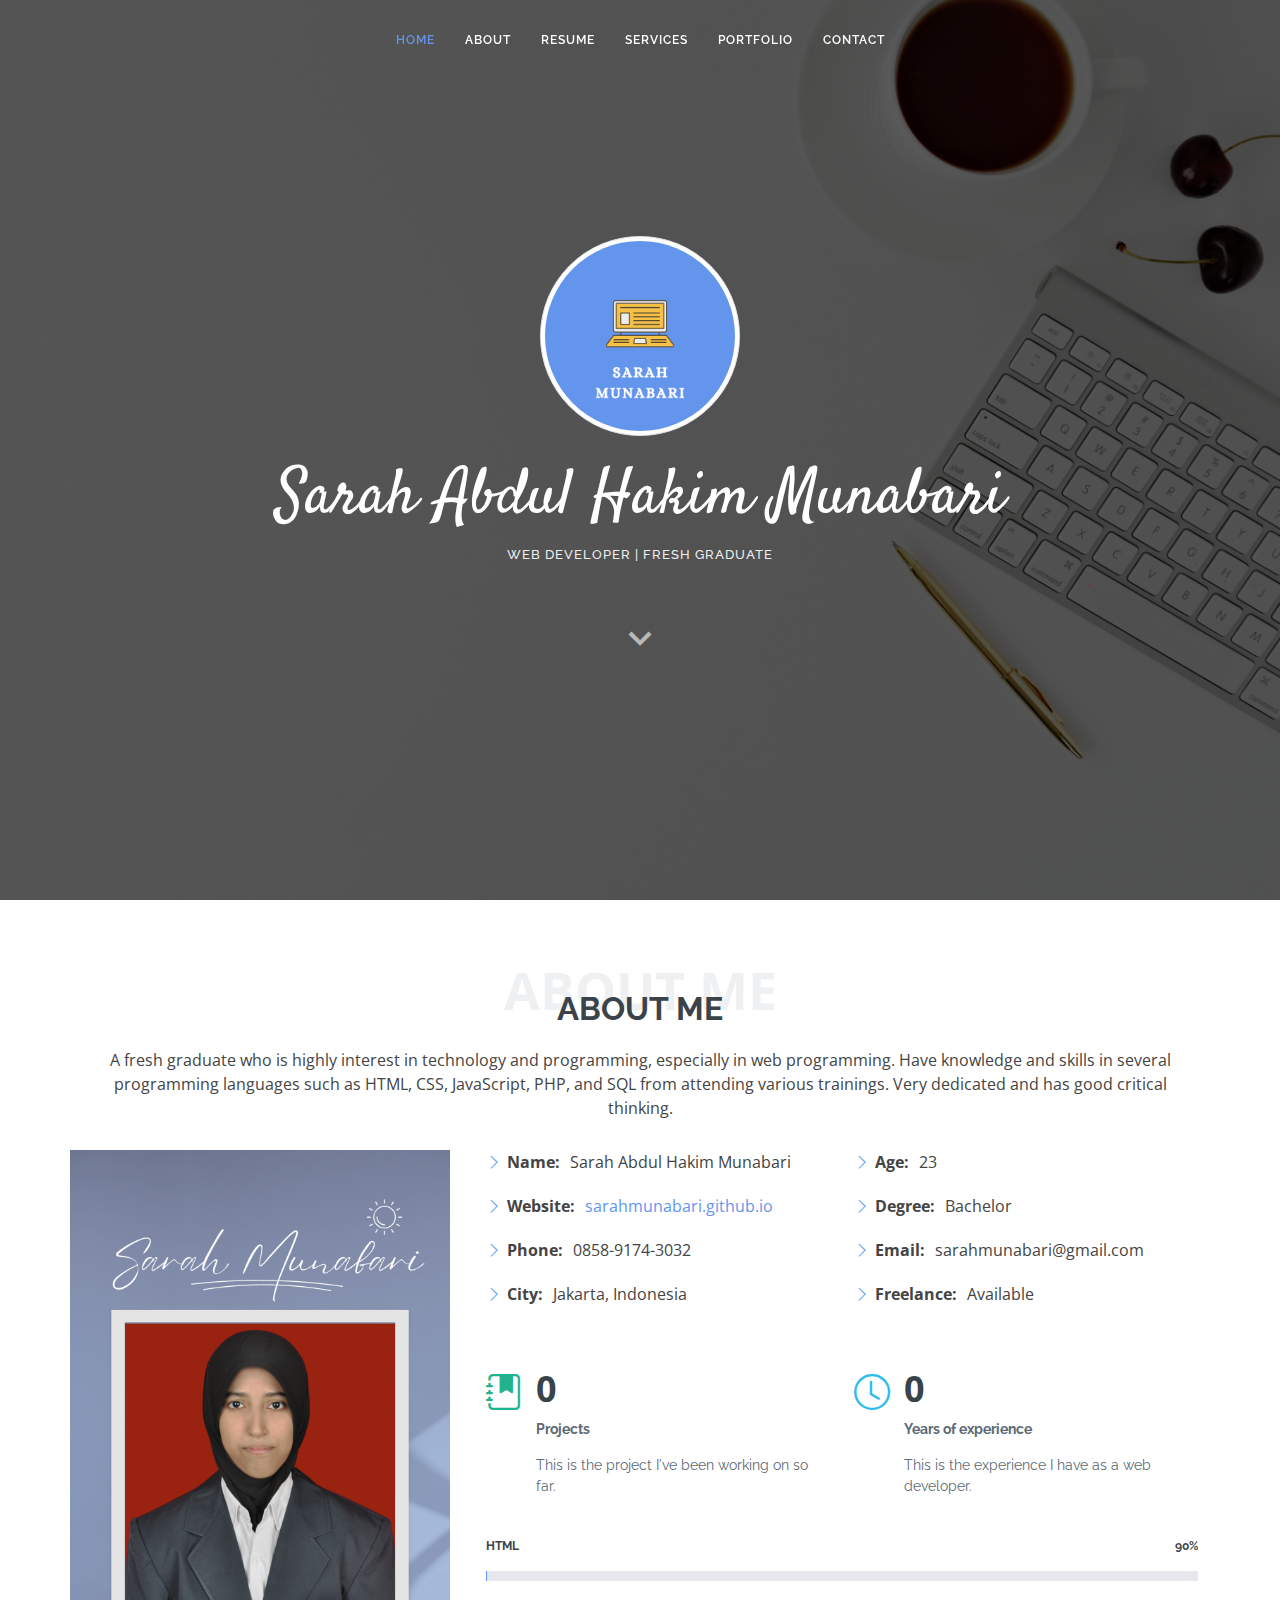
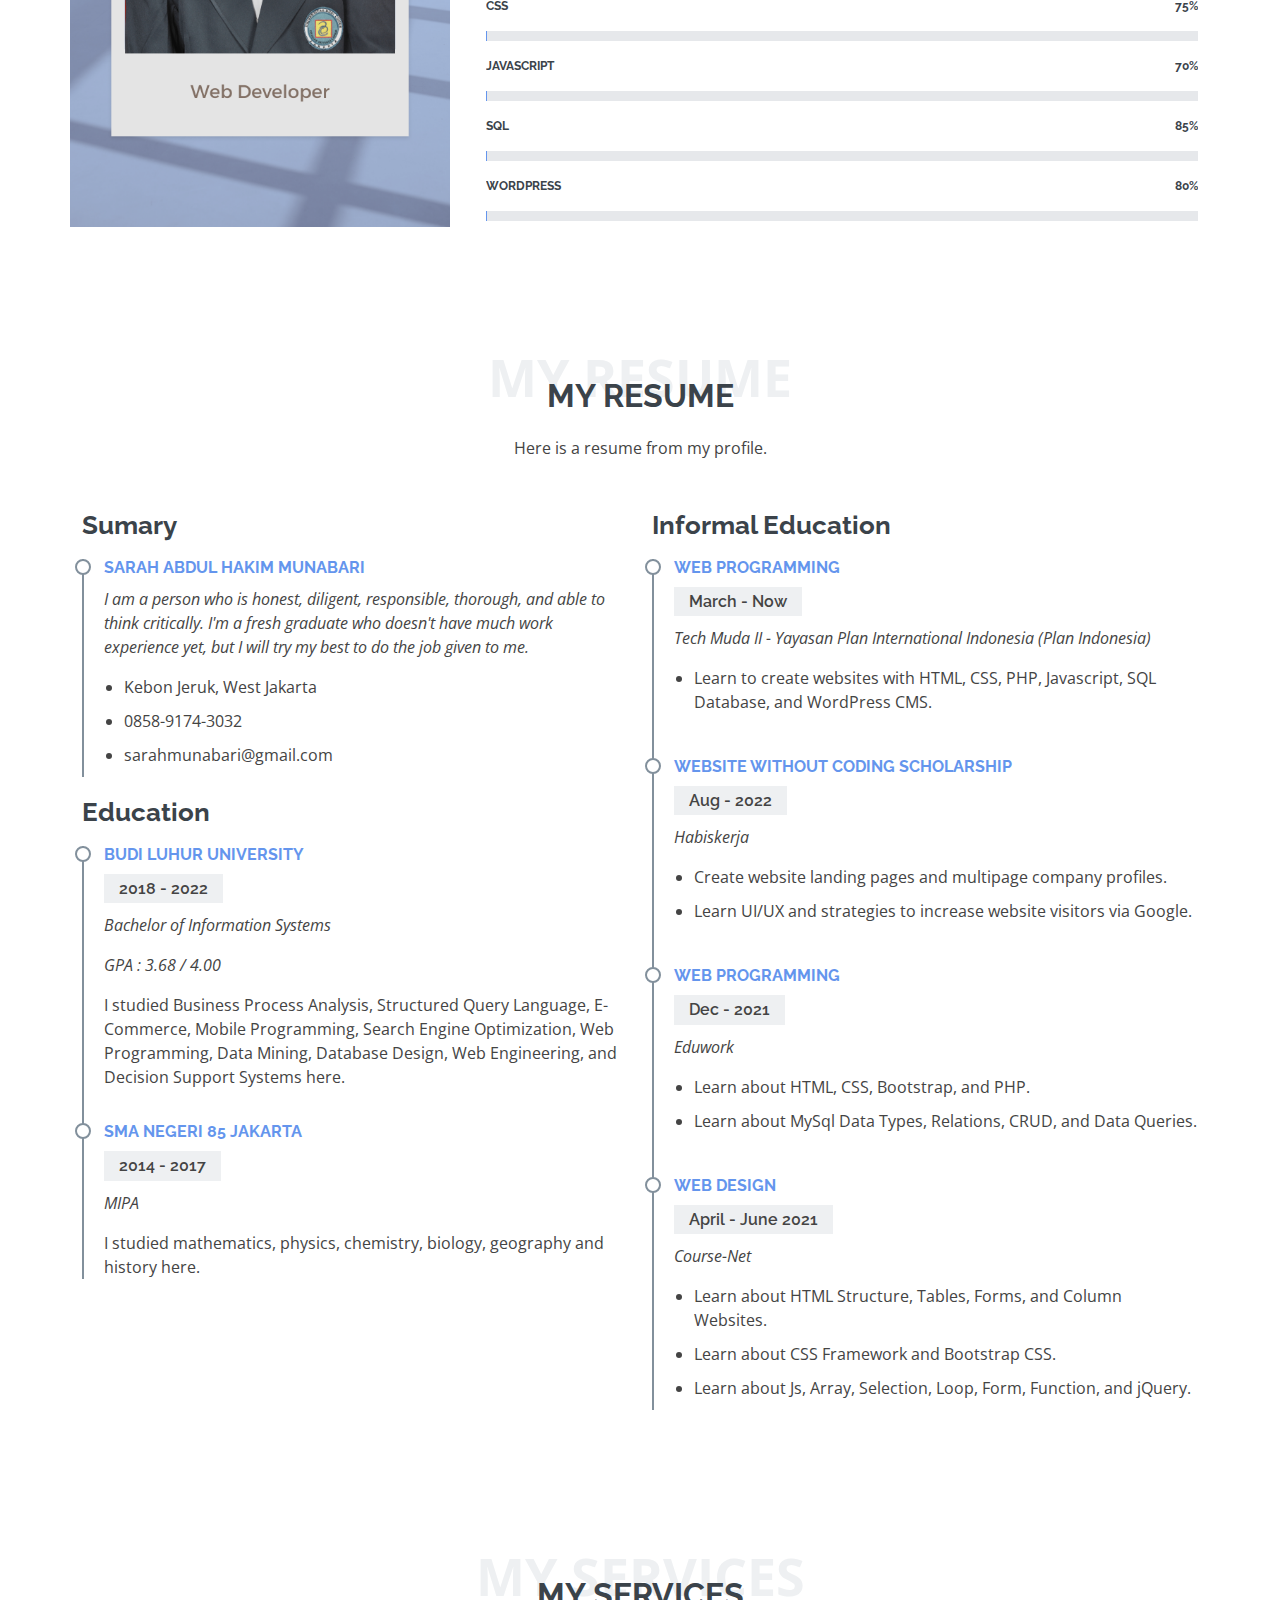
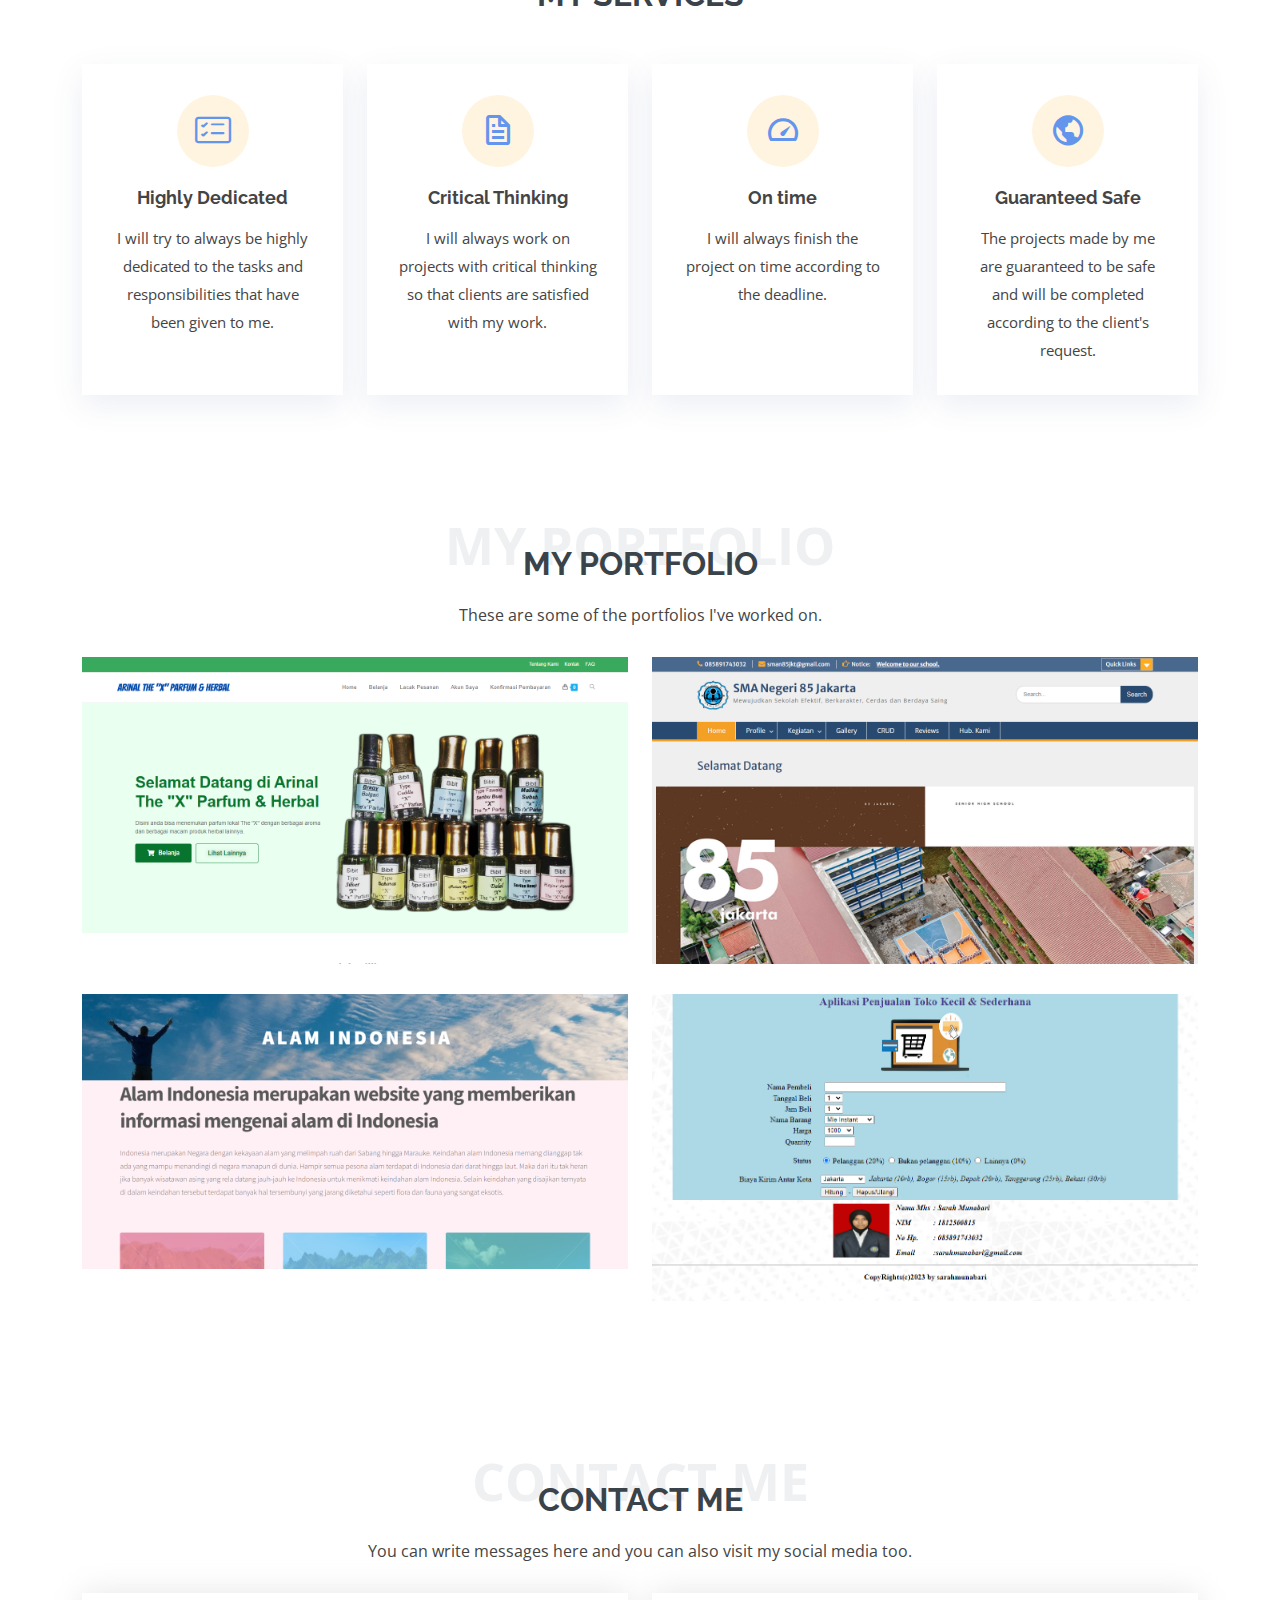
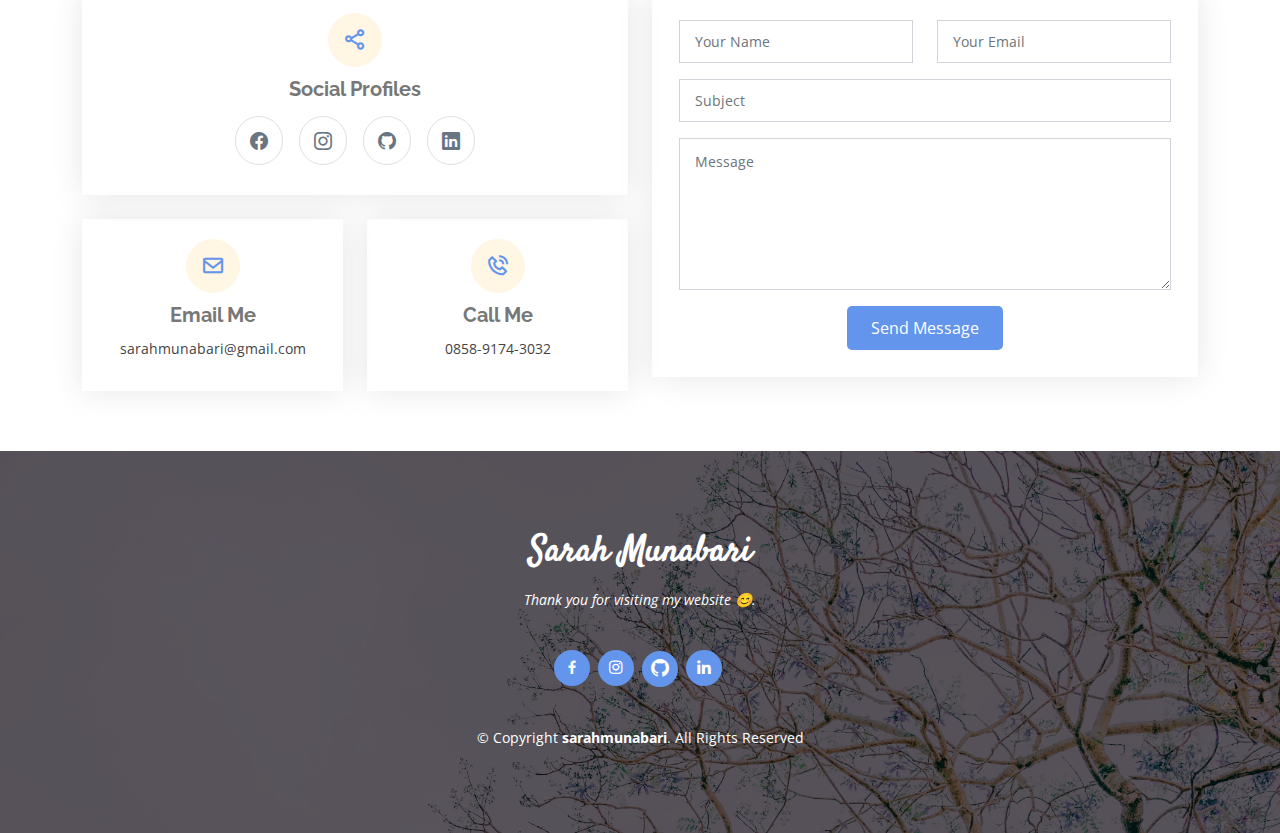
<file: index.html>
<!DOCTYPE html>
<html lang="en">

<head>
  <meta charset="utf-8">
  <meta content="width=device-width, initial-scale=1.0" name="viewport">

  <title>My Portfolio | Sarah Munabari</title>
  <meta content="" name="description">
  <meta content="" name="keywords">

  <!-- Favicons -->
  <link href="assets/img/logo.png" rel="icon">
  <link href="assets/img/logo.png" rel="sarahmunabari-icon">

  <!-- Google Fonts -->
  <link href="https://fonts.googleapis.com/css?family=Open+Sans:300,300i,400,400i,600,600i,700,700i|Raleway:300,300i,400,400i,500,500i,600,600i,700,700i|Satisfy" rel="stylesheet">

  <!-- Vendor CSS Files -->
  <link href="assets/vendor/bootstrap/css/bootstrap.min.css" rel="stylesheet">
  <link href="assets/vendor/bootstrap-icons/bootstrap-icons.css" rel="stylesheet">
  <link href="assets/vendor/boxicons/css/boxicons.min.css" rel="stylesheet">
  <link href="assets/vendor/glightbox/css/glightbox.min.css" rel="stylesheet">
  <link href="assets/vendor/swiper/swiper-bundle.min.css" rel="stylesheet">

  <!-- Template Main CSS File -->
  <link href="assets/css/style.css" rel="stylesheet">

</head>

<body>

  <!-- ======= Header ======= -->
  <header id="header" class="fixed-top d-flex justify-content-center align-items-center header-transparent">

    <nav id="navbar" class="navbar">
      <ul>
        <li><a class="nav-link scrollto active" href="#hero">Home</a></li>
        <li><a class="nav-link scrollto" href="#about">About</a></li>
        <li><a class="nav-link scrollto" href="#resume">Resume</a></li>
        <li><a class="nav-link scrollto" href="#services">Services</a></li>
        <li><a class="nav-link scrollto " href="#portfolio">Portfolio</a></li>
        <li><a class="nav-link scrollto" href="#contact">Contact</a></li>
      </ul>
      <i class="bi bi-list mobile-nav-toggle"></i>
    </nav><!-- .navbar -->

  </header><!-- End Header -->

  <!-- ======= Hero Section ======= -->
  <section id="hero">
    <div class="hero-container">
      <img src="assets/img/logo.png" alt="Logo Sarah Munabari" width="200" class="rounded-circle img-thumbnail">
      <br>
      <h1>Sarah Abdul Hakim Munabari</h1>
      <h2>Web Developer | Fresh Graduate</h2>
      <a href="#about" class="btn-scroll scrollto" title="Scroll Down"><i class="bx bx-chevron-down"></i></a>
    </div>
  </section><!-- End Hero -->

  <main id="main">

    <!-- ======= About Me Section ======= -->
    <section id="about" class="about">
      <div class="container">

        <div class="section-title">
          <span>About Me</span>
          <h2>About Me</h2>
          <p>A fresh graduate who is highly interest in technology and programming, especially in web programming. Have knowledge and skills in several programming languages such as HTML, CSS, JavaScript, PHP, and SQL from attending various trainings. Very dedicated and has good critical thinking.</p>
        </div>

        <div class="row">
          <div class="image col-lg-4 d-flex align-items-stretch justify-content-center justify-content-lg-start"></div>
          <div class="col-lg-8 d-flex flex-column align-items-stretch">
            <div class="content ps-lg-4 d-flex flex-column justify-content-center">
              <div class="row">
                <div class="col-lg-6">
                  <ul>
                    <li><i class="bi bi-chevron-right"></i> <strong>Name:</strong> <span>Sarah Abdul Hakim Munabari</span></li>
                    <li><i class="bi bi-chevron-right"></i> <strong>Website:</strong> <span><a href="https://sarahmunabari.github.io/" class="website">sarahmunabari.github.io</a></span></li>
                    <li><i class="bi bi-chevron-right"></i> <strong>Phone:</strong> <span>0858-9174-3032</span></li>
                    <li><i class="bi bi-chevron-right"></i> <strong>City:</strong> <span>Jakarta, Indonesia</span></li>
                  </ul>
                </div>
                <div class="col-lg-6">
                  <ul>
                    <li><i class="bi bi-chevron-right"></i> <strong>Age:</strong> <span>23</span></li>
                    <li><i class="bi bi-chevron-right"></i> <strong>Degree:</strong> <span>Bachelor</span></li>
                    <li><i class="bi bi-chevron-right"></i> <strong>Email:</strong> <span>sarahmunabari@gmail.com</span></li>
                    <li><i class="bi bi-chevron-right"></i> <strong>Freelance:</strong> <span>Available</span></li>
                  </ul>
                </div>
              </div>
              <div class="row mt-n4">
                <div class="col-md-6 mt-5 d-md-flex align-items-md-stretch">
                  <div class="count-box">
                    <i class="bi bi-journal-bookmark-fill" style="color: #20b38e;"></i>
                    <span data-purecounter-start="0" data-purecounter-end="5" data-purecounter-duration="1" class="purecounter"></span>
                    <p><strong>Projects</strong></p>
                    <p>This is the project I've been working on so far.</p>
                  </div>
                </div>

                <div class="col-md-6 mt-5 d-md-flex align-items-md-stretch">
                  <div class="count-box">
                    <i class="bi bi-clock" style="color: #2cbdee;"></i>
                    <span data-purecounter-start="0" data-purecounter-end="2" data-purecounter-duration="1" class="purecounter"></span>
                    <p><strong>Years of experience</strong></p>
                    <p>This is the experience I have as a web developer.</p>
                  </div>
                </div>
              </div>
            </div><!-- End .content-->

            <div class="skills-content ps-lg-4">
              <div class="progress">
                <span class="skill">HTML <i class="val">90%</i></span>
                <div class="progress-bar-wrap">
                  <div class="progress-bar" role="progressbar" aria-valuenow="90" aria-valuemin="0" aria-valuemax="100"></div>
                </div>
              </div>

              <div class="progress">
                <span class="skill">CSS <i class="val">75%</i></span>
                <div class="progress-bar-wrap">
                  <div class="progress-bar" role="progressbar" aria-valuenow="75" aria-valuemin="0" aria-valuemax="100"></div>
                </div>
              </div>

              <div class="progress">
                <span class="skill">JavaScript <i class="val">70%</i></span>
                <div class="progress-bar-wrap">
                  <div class="progress-bar" role="progressbar" aria-valuenow="70" aria-valuemin="0" aria-valuemax="100"></div>
                </div>
              </div>

              <div class="progress">
                <span class="skill">SQL <i class="val">85%</i></span>
                <div class="progress-bar-wrap">
                  <div class="progress-bar" role="progressbar" aria-valuenow="85" aria-valuemin="0" aria-valuemax="100"></div>
                </div>
              </div>

              <div class="progress">
                <span class="skill">WordPress <i class="val">80%</i></span>
                <div class="progress-bar-wrap">
                  <div class="progress-bar" role="progressbar" aria-valuenow="80" aria-valuemin="0" aria-valuemax="100"></div>
                </div>
              </div>
            </div>

          </div>
        </div>

      </div>
    </section><!-- End About Me Section -->

    <!-- ======= My Resume Section ======= -->
    <section id="resume" class="resume">
      <div class="container">

        <div class="section-title">
          <span>My Resume</span>
          <h2>My Resume</h2>
          <p>Here is a resume from my profile.</p>
        </div>

        <div class="row">
          <div class="col-lg-6">
            <h3 class="resume-title">Sumary</h3>
            <div class="resume-item pb-0">
              <h4>Sarah Abdul Hakim Munabari</h4>
              <p><em>I am a person who is honest, diligent, responsible, thorough, and able to think critically. I'm a fresh graduate who doesn't have much work experience yet, but I will try my best to do the job given to me.</em></p>
              <p>
              <ul>
                <li>Kebon Jeruk, West Jakarta</li>
                <li>0858-9174-3032</li>
                <li>sarahmunabari@gmail.com</li>
              </ul>
              </p>
            </div>

            <h3 class="resume-title">Education</h3>
            <div class="resume-item">
              <h4>Budi Luhur University</h4>
              <h5>2018 - 2022</h5>
              <p><em>Bachelor of Information Systems</em></p>
              <p><em>GPA : 3.68 / 4.00</em></p>
              <p>I studied Business Process Analysis, Structured Query Language, E-Commerce, Mobile Programming, Search Engine Optimization, Web Programming, Data Mining, Database Design, Web Engineering, and Decision Support Systems here.</p>
            </div>
            <div class="resume-item">
              <h4>SMA Negeri 85 Jakarta</h4>
              <h5>2014 - 2017</h5>
              <p><em>MIPA</em></p>
              <p>I studied mathematics, physics, chemistry, biology, geography and history here.</p>
            </div>
          </div>
          <div class="col-lg-6">
            <h3 class="resume-title">Informal Education</h3>
            <div class="resume-item">
              <h4>Web Programming</h4>
              <h5>March - Now</h5>
              <p><em>Tech Muda II - Yayasan Plan International Indonesia (Plan Indonesia)</em></p>
              <p>
              <ul>
                <li>Learn to create websites with HTML, CSS, PHP, Javascript, SQL Database, and WordPress CMS.</li>
              </ul>
              </p>
            </div>
            <div class="resume-item">
              <h4>Website Without Coding Scholarship</h4>
              <h5>Aug - 2022</h5>
              <p><em>Habiskerja</em></p>
              <p>
              <ul>
                <li>Create website landing pages and multipage company profiles.</li>
                <li>Learn UI/UX and strategies to increase website visitors via Google.</li>
              </ul>
              </p>
            </div>
            <div class="resume-item">
              <h4>Web Programming</h4>
              <h5>Dec - 2021</h5>
              <p><em>Eduwork</em></p>
              <p>
              <ul>
                <li>Learn about HTML, CSS, Bootstrap, and PHP.</li>
                <li>Learn about MySql Data Types, Relations, CRUD, and Data Queries.</li>
              </ul>
              </p>
            </div>
            <div class="resume-item">
              <h4>Web Design</h4>
              <h5>April - June 2021</h5>
              <p><em>Course-Net</em></p>
              <p>
              <ul>
                <li>Learn about HTML Structure, Tables, Forms, and Column Websites.</li>
                <li>Learn about CSS Framework and Bootstrap CSS.</li>
                <li>Learn about Js, Array, Selection, Loop, Form, Function, and jQuery.</li>
              </ul>
              </p>
            </div>
          </div>
        </div>

      </div>
    </section><!-- End My Resume Section -->

    <!-- ======= My Services Section ======= -->
    <section id="services" class="services">
      <div class="container">

        <div class="section-title">
          <span>My Services</span>
          <h2>My Services</h2>
        </div>

        <div class="row">
          <div class="col-md-6 col-lg-3 d-flex align-items-stretch mb-5 mb-lg-0">
            <div class="icon-box">
              <div class="icon"><i class="bi bi-card-checklist"></i></div>
              <h4 class="title">Highly Dedicated</h4>
              <p class="description">I will try to always be highly dedicated to the tasks and responsibilities that have been given to me.</p>
            </div>
          </div>

          <div class="col-md-6 col-lg-3 d-flex align-items-stretch mb-5 mb-lg-0">
            <div class="icon-box">
              <div class="icon"><i class="bx bx-file"></i></div>
              <h4 class="title">Critical Thinking</h4>
              <p class="description">I will always work on projects with critical thinking so that clients are satisfied with my work.</p>
            </div>
          </div>

          <div class="col-md-6 col-lg-3 d-flex align-items-stretch mb-5 mb-lg-0">
            <div class="icon-box">
              <div class="icon"><i class="bx bx-tachometer"></i></div>
              <h4 class="title">On time</h4>
              <p class="description">I will always finish the project on time according to the deadline.</p>
            </div>
          </div>

          <div class="col-md-6 col-lg-3 d-flex align-items-stretch mb-5 mb-lg-0">
            <div class="icon-box">
              <div class="icon"><i class="bx bx-world"></i></div>
              <h4 class="title">Guaranteed Safe</h4>
              <p class="description">The projects made by me are guaranteed to be safe and will be completed according to the client's request.</p>
            </div>
          </div>

        </div>

      </div>
    </section><!-- End My Services Section -->


    <!-- ======= My Portfolio Section ======= -->
    <section id="portfolio" class="portfolio">
      <div class="container">

        <div class="section-title">
          <span>My Portfolio</span>
          <h2>My Portfolio</h2>
          <p>These are some of the portfolios I've worked on.</p>
        </div>

        <div class="row portfolio-container">

          <div class="col-lg-6 col-md-6 portfolio-item filter-web">
            <div class="portfolio-img"><img src="assets/img/portfolio/arinal.png" class="img-fluid" alt=""></div>
            <div class="portfolio-info">
              <h4>Arinal The "X" Parfum & Herbal</h4>
              <p>Web E-Commerce</p>
              <a href="assets/img/portfolio/arinal.png" data-gallery="portfolioGallery" class="portfolio-lightbox preview-link" title="Website E-Commerce"><i class="bx bx-plus"></i></a>
              <a href="portfolio-details-1-arinal.html" class="details-link" title="More Details"><i class="bx bx-link"></i></a>
            </div>
          </div>

          <div class="col-lg-6 col-md-6 portfolio-item filter-web">
            <div class="portfolio-img"><img src="assets/img/portfolio/sman85.png" class="img-fluid" alt=""></div>
            <div class="portfolio-info">
              <h4>SMA Negeri 85 Jakarta</h4>
              <p>Web Education</p>
              <a href="assets/img/portfolio/sman85.png" data-gallery="portfolioGallery" class="portfolio-lightbox preview-link" title="Website Education"><i class="bx bx-plus"></i></a>
              <a href="portfolio-details-2-sman85.html" class="details-link" title="More Details"><i class="bx bx-link"></i></a>
            </div>
          </div>

          <div class="col-lg-6 col-md-6 portfolio-item filter-web">
            <div class="portfolio-img"><img src="assets/img/portfolio/alamindonesia.png" class="img-fluid" alt=""></div>
            <div class="portfolio-info">
              <h4>Alam Indonesia</h4>
              <p>Web HTML&CSS</p>
              <a href="assets/img/portfolio/alamindonesia.png" data-gallery="portfolioGallery" class="portfolio-lightbox preview-link" title="Website HTML&CSS"><i class="bx bx-plus"></i></a>
              <a href="portfolio-details-3-alamindo.html" class="details-link" title="More Details"><i class="bx bx-link"></i></a>
            </div>
          </div>

          <div class="col-lg-6 col-md-6 portfolio-item filter-web">
            <div class="portfolio-img"><img src="assets/img/portfolio/aplikasipenjualan.png" class="img-fluid" alt=""></div>
            <div class="portfolio-info">
              <h4>Aplikasi Penjualan Toko Kecil & Sederhana</h4>
              <p>Web PHP</p>
              <a href="assets/img/portfolio/aplikasipenjualan.png" data-gallery="portfolioGallery" class="portfolio-lightbox preview-link" title="Website PHP"><i class="bx bx-plus"></i></a>
              <a href="portfolio-details-4-penjualan.html" class="details-link" title="More Details"><i class="bx bx-link"></i></a>
            </div>
          </div>

        </div>

      </div>
    </section><!-- End My Portfolio Section -->

    <!-- ======= Contact Me Section ======= -->
    <section id="contact" class="contact">
      <div class="container">

        <div class="section-title">
          <span>Contact Me</span>
          <h2>Contact Me</h2>
          <p>You can write messages here and you can also visit my social media too.</p>
        </div>

        <div class="row">

          <div class="col-lg-6">

            <div class="row">
              <div class="col-md-12">
                <div class="info-box">
                  <i class="bx bx-share-alt"></i>
                  <h3>Social Profiles</h3>
                  <div class="social-links">
                    <a href="https://www.facebook.com/sarah.munabari/" class="facebook"><i class="bi bi-facebook"></i></a>
                    <a href="https://www.instagram.com/sarahmunabari/" class="instagram"><i class="bi bi-instagram"></i></a>
                    <a href="https://github.com/sarahmunabari/" class="github"><i class="bi bi-github"></i></a>
                    <a href="https://www.linkedin.com/in/sarahmunabari/" class="linkedin"><i class="bi bi-linkedin"></i></a>
                  </div>
                </div>
              </div>
              <div class="col-md-6">
                <div class="info-box mt-4">
                  <i class="bx bx-envelope"></i>
                  <h3>Email Me</h3>
                  <p>sarahmunabari@gmail.com</p>
                </div>
              </div>
              <div class="col-md-6">
                <div class="info-box mt-4">
                  <i class="bx bx-phone-call"></i>
                  <h3>Call Me</h3>
                  <p>0858-9174-3032</p>
                </div>
              </div>
            </div>

          </div>

          <div class="col-lg-6">
            <form action="forms/contact.php" method="post" role="form" class="php-email-form">
              <div class="row">
                <div class="col-md-6 form-group">
                  <input type="text" name="name" class="form-control" id="name" placeholder="Your Name" required>
                </div>
                <div class="col-md-6 form-group mt-3 mt-md-0">
                  <input type="email" class="form-control" name="email" id="email" placeholder="Your Email" required>
                </div>
              </div>
              <div class="form-group mt-3">
                <input type="text" class="form-control" name="subject" id="subject" placeholder="Subject" required>
              </div>
              <div class="form-group mt-3">
                <textarea class="form-control" name="message" rows="6" placeholder="Message" required></textarea>
              </div>
              <div class="my-3">
                <div class="loading">Loading</div>
                <div class="error-message"></div>
                <div class="sent-message">Your message has been sent. Thank you!</div>
              </div>
              <div class="text-center"><button type="submit">Send Message</button></div>
            </form>
          </div>

        </div>

      </div>
    </section><!-- End Contact Me Section -->

  </main><!-- End #main -->

  <!-- ======= Footer ======= -->
  <footer id="footer">
    <div class="container">
      <h3>Sarah Munabari</h3>
      <p>Thank you for visiting my website 😊.</p>
      <div class="social-links">
        <a href="https://www.facebook.com/sarah.munabari/" class="facebook"><i class="bx bxl-facebook"></i></a>
        <a href="https://www.instagram.com/sarahmunabari/" class="instagram"><i class="bx bxl-instagram"></i></a>
        <a href="https://github.com/sarahmunabari/" class="twitter"><i class="bi bi-github"></i></a>
        <a href="https://www.linkedin.com/in/sarahmunabari/" class="linkedin"><i class="bx bxl-linkedin"></i></a>
      </div>
      <div class="copyright">
        &copy; Copyright <strong><span>sarahmunabari</span></strong>. All Rights Reserved
      </div>
      <div class="credits">
        <!-- All the links in the footer should remain intact. -->
        <!-- You can delete the links only if you purchased the pro version. -->
        <!-- Licensing information: https://bootstrapmade.com/license/ -->
        <!-- Purchase the pro version with working PHP/AJAX contact form: https://bootstrapmade.com/laura-free-creative-bootstrap-theme/ -->
      </div>
    </div>
  </footer><!-- End Footer -->

  <a href="#" class="back-to-top d-flex align-items-center justify-content-center"><i class="bi bi-arrow-up-short"></i></a>

  <!-- Vendor JS Files -->
  <script src="assets/vendor/purecounter/purecounter_vanilla.js"></script>
  <script src="assets/vendor/bootstrap/js/bootstrap.bundle.min.js"></script>
  <script src="assets/vendor/glightbox/js/glightbox.min.js"></script>
  <script src="assets/vendor/isotope-layout/isotope.pkgd.min.js"></script>
  <script src="assets/vendor/swiper/swiper-bundle.min.js"></script>
  <script src="assets/vendor/waypoints/noframework.waypoints.js"></script>
  <script src="assets/vendor/php-email-form/validate.js"></script>

  <!-- Template Main JS File -->
  <script src="assets/js/main.js"></script>

</body>

</html>
</file>
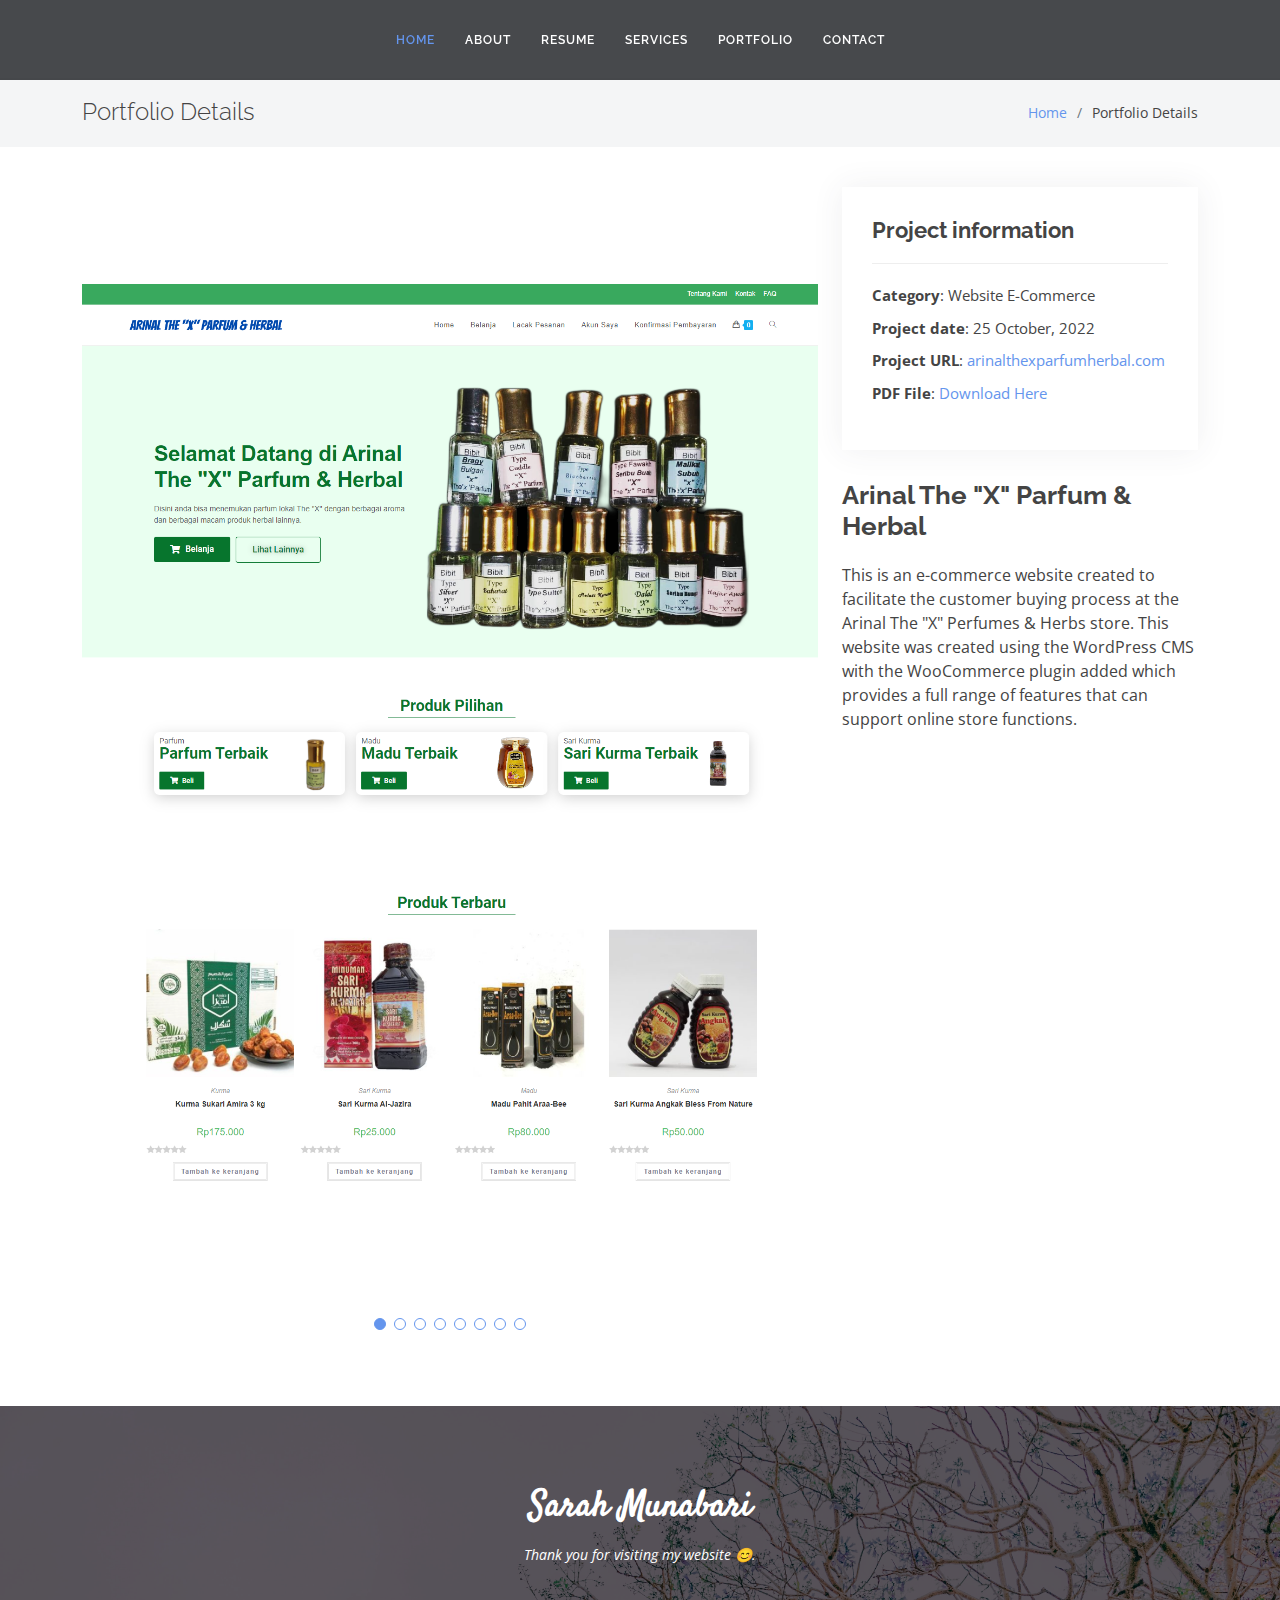
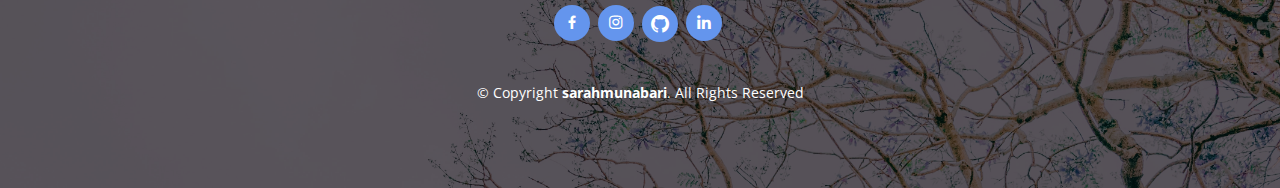
<file: portfolio-details-1-arinal.html>
<!DOCTYPE html>
<html lang="en">
  <head>
    <meta charset="utf-8" />
    <meta content="width=device-width, initial-scale=1.0" name="viewport" />

    <title>My Portfolio | Sarah Munabari</title>
    <meta content="" name="description" />
    <meta content="" name="keywords" />

    <!-- Favicons -->
    <link href="assets/img/logo.png" rel="icon" />
    <link href="assets/img/logo.png" rel="sarahmunabari-icon" />

    <!-- Google Fonts -->
    <link href="https://fonts.googleapis.com/css?family=Open+Sans:300,300i,400,400i,600,600i,700,700i|Raleway:300,300i,400,400i,500,500i,600,600i,700,700i|Satisfy" rel="stylesheet" />

    <!-- Vendor CSS Files -->
    <link href="assets/vendor/bootstrap/css/bootstrap.min.css" rel="stylesheet" />
    <link href="assets/vendor/bootstrap-icons/bootstrap-icons.css" rel="stylesheet" />
    <link href="assets/vendor/boxicons/css/boxicons.min.css" rel="stylesheet" />
    <link href="assets/vendor/glightbox/css/glightbox.min.css" rel="stylesheet" />
    <link href="assets/vendor/swiper/swiper-bundle.min.css" rel="stylesheet" />

    <!-- Template Main CSS File -->
    <link href="assets/css/style.css" rel="stylesheet" />
  </head>

  <body>
    <!-- ======= Header ======= -->
    <header id="header" class="fixed-top d-flex justify-content-center align-items-center">
      <nav id="navbar" class="navbar">
        <ul>
          <li><a class="nav-link scrollto active" href="index.html">Home</a></li>
          <li><a class="nav-link scrollto" href="index.html">About</a></li>
          <li><a class="nav-link scrollto" href="index.html">Resume</a></li>
          <li><a class="nav-link scrollto" href="index.html">Services</a></li>
          <li><a class="nav-link scrollto" href="index.html">Portfolio</a></li>
          <li><a class="nav-link scrollto" href="index.html">Contact</a></li>
        </ul>
        <i class="bi bi-list mobile-nav-toggle"></i>
      </nav>
      <!-- .navbar -->
    </header>
    <!-- End Header -->

    <main id="main">
      <!-- ======= Breadcrumbs Section ======= -->
      <section class="breadcrumbs">
        <div class="container">
          <div class="d-flex justify-content-between align-items-center">
            <h2>Portfolio Details</h2>
            <ol>
              <li><a href="index.html">Home</a></li>
              <li>Portfolio Details</li>
            </ol>
          </div>
        </div>
      </section>
      <!-- Breadcrumbs Section -->

      <!-- ======= Portfolio Details Section ======= -->
      <section id="portfolio-details" class="portfolio-details">
        <div class="container">
          <div class="row gy-4">
            <div class="col-lg-8">
              <div class="portfolio-details-slider swiper">
                <div class="swiper-wrapper align-items-center">
                  <div class="swiper-slide">
                    <img src="assets/img/portfolio/arinal/1-home.png" alt="Home" />
                  </div>

                  <div class="swiper-slide">
                    <img src="assets/img/portfolio/arinal/2-belanja.png" alt="Belanja" />
                  </div>

                  <div class="swiper-slide">
                    <img src="assets/img/portfolio/arinal/3-konfirmasipembayaran.png" alt="Konfirmasi Pembayaran" />
                  </div>

                  <div class="swiper-slide">
                    <img src="assets/img/portfolio/arinal/4-keranjang.png" alt="Keranjang" />
                  </div>

                  <div class="swiper-slide">
                    <img src="assets/img/portfolio/arinal/5-checkout.png" alt="Checkout" />
                  </div>

                  <div class="swiper-slide">
                    <img src="assets/img/portfolio/arinal/6-tentangkami.png" alt="Tentang Kami" />
                  </div>

                  <div class="swiper-slide">
                    <img src="assets/img/portfolio/arinal/7-kontak.png" alt="Kontak" />
                  </div>

                  <div class="swiper-slide">
                    <img src="assets/img/portfolio/arinal/8-faq.png" alt="F.A.Q" />
                  </div>
                </div>
                <div class="swiper-pagination"></div>
              </div>
            </div>

            <div class="col-lg-4">
              <div class="portfolio-info">
                <h3>Project information</h3>
                <ul>
                  <li><strong>Category</strong>: Website E-Commerce</li>
                  <li><strong>Project date</strong>: 25 October, 2022</li>
                  <li><strong>Project URL</strong>: <a href="https://arinalthexparfumherbal.com/">arinalthexparfumherbal.com</a></li>
                  <li><strong>PDF File</strong>: <a href="https://drive.google.com/uc?export=download&id=1u0q1W-I86fbDAbSPl9Ilg_2-uXuM4kIk">Download Here</a></li>
                </ul>
              </div>
              <div class="portfolio-description">
                <h2>Arinal The "X" Parfum & Herbal</h2>
                <p>
                  This is an e-commerce website created to facilitate the customer buying process at the Arinal The "X" Perfumes & Herbs store. This website was created using the WordPress CMS with the WooCommerce plugin added which
                  provides a full range of features that can support online store functions.
                </p>
              </div>
            </div>
          </div>
        </div>
      </section>
      <!-- End Portfolio Details Section -->
    </main>
    <!-- End #main -->

    <!-- ======= Footer ======= -->
    <footer id="footer">
      <div class="container">
        <h3>Sarah Munabari</h3>
        <p>Thank you for visiting my website 😊.</p>
        <div class="social-links">
          <a href="https://www.facebook.com/sarah.munabari/" class="facebook"><i class="bx bxl-facebook"></i></a>
          <a href="https://www.instagram.com/sarahmunabari/" class="instagram"><i class="bx bxl-instagram"></i></a>
          <a href="https://github.com/sarahmunabari/" class="twitter"><i class="bi bi-github"></i></a>
          <a href="https://www.linkedin.com/in/sarahmunabari/" class="linkedin"><i class="bx bxl-linkedin"></i></a>
        </div>
        <div class="copyright">
          &copy; Copyright <strong><span>sarahmunabari</span></strong
          >. All Rights Reserved
        </div>
        <div class="credits">
          <!-- All the links in the footer should remain intact. -->
          <!-- You can delete the links only if you purchased the pro version. -->
          <!-- Licensing information: https://bootstrapmade.com/license/ -->
          <!-- Purchase the pro version with working PHP/AJAX contact form: https://bootstrapmade.com/laura-free-creative-bootstrap-theme/ -->
        </div>
      </div>
    </footer>
    <!-- End Footer -->

    <a href="#" class="back-to-top d-flex align-items-center justify-content-center"><i class="bi bi-arrow-up-short"></i></a>

    <!-- Vendor JS Files -->
    <script src="assets/vendor/purecounter/purecounter_vanilla.js"></script>
    <script src="assets/vendor/bootstrap/js/bootstrap.bundle.min.js"></script>
    <script src="assets/vendor/glightbox/js/glightbox.min.js"></script>
    <script src="assets/vendor/isotope-layout/isotope.pkgd.min.js"></script>
    <script src="assets/vendor/swiper/swiper-bundle.min.js"></script>
    <script src="assets/vendor/waypoints/noframework.waypoints.js"></script>
    <script src="assets/vendor/php-email-form/validate.js"></script>

    <!-- Template Main JS File -->
    <script src="assets/js/main.js"></script>
  </body>
</html>
</file>
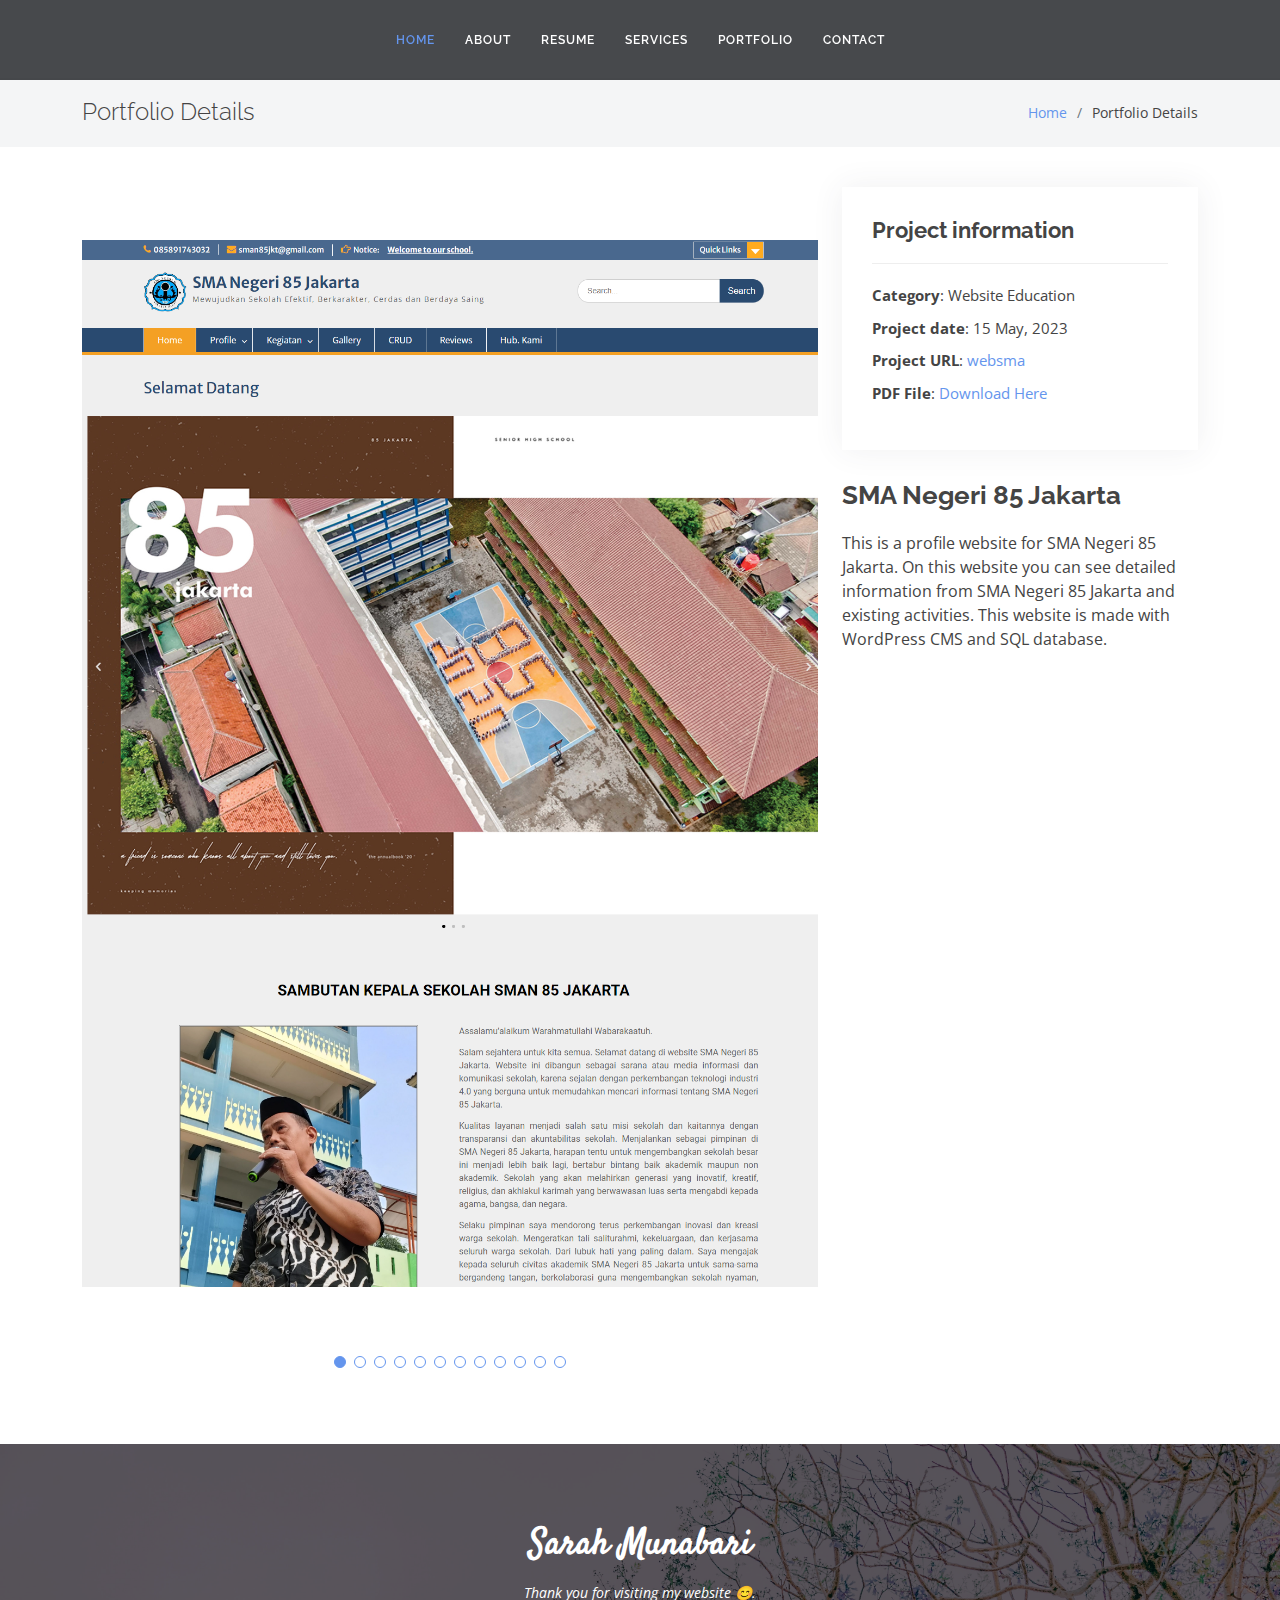
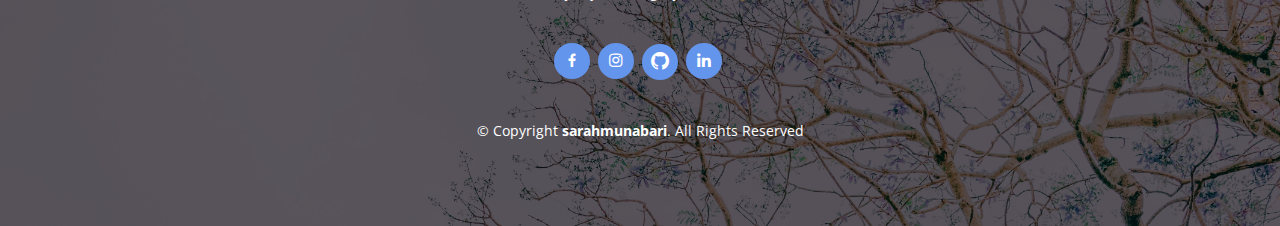
<file: portfolio-details-2-sman85.html>
<!DOCTYPE html>
<html lang="en">
  <head>
    <meta charset="utf-8" />
    <meta content="width=device-width, initial-scale=1.0" name="viewport" />

    <title>My Portfolio | Sarah Munabari</title>
    <meta content="" name="description" />
    <meta content="" name="keywords" />

    <!-- Favicons -->
    <link href="assets/img/logo.png" rel="icon" />
    <link href="assets/img/logo.png" rel="sarahmunabari-icon" />

    <!-- Google Fonts -->
    <link href="https://fonts.googleapis.com/css?family=Open+Sans:300,300i,400,400i,600,600i,700,700i|Raleway:300,300i,400,400i,500,500i,600,600i,700,700i|Satisfy" rel="stylesheet" />

    <!-- Vendor CSS Files -->
    <link href="assets/vendor/bootstrap/css/bootstrap.min.css" rel="stylesheet" />
    <link href="assets/vendor/bootstrap-icons/bootstrap-icons.css" rel="stylesheet" />
    <link href="assets/vendor/boxicons/css/boxicons.min.css" rel="stylesheet" />
    <link href="assets/vendor/glightbox/css/glightbox.min.css" rel="stylesheet" />
    <link href="assets/vendor/swiper/swiper-bundle.min.css" rel="stylesheet" />

    <!-- Template Main CSS File -->
    <link href="assets/css/style.css" rel="stylesheet" />
  </head>

  <body>
    <!-- ======= Header ======= -->
    <header id="header" class="fixed-top d-flex justify-content-center align-items-center">
      <nav id="navbar" class="navbar">
        <ul>
          <li><a class="nav-link scrollto active" href="index.html">Home</a></li>
          <li><a class="nav-link scrollto" href="index.html">About</a></li>
          <li><a class="nav-link scrollto" href="index.html">Resume</a></li>
          <li><a class="nav-link scrollto" href="index.html">Services</a></li>
          <li><a class="nav-link scrollto" href="index.html">Portfolio</a></li>
          <li><a class="nav-link scrollto" href="index.html">Contact</a></li>
        </ul>
        <i class="bi bi-list mobile-nav-toggle"></i>
      </nav>
      <!-- .navbar -->
    </header>
    <!-- End Header -->

    <main id="main">
      <!-- ======= Breadcrumbs Section ======= -->
      <section class="breadcrumbs">
        <div class="container">
          <div class="d-flex justify-content-between align-items-center">
            <h2>Portfolio Details</h2>
            <ol>
              <li><a href="index.html">Home</a></li>
              <li>Portfolio Details</li>
            </ol>
          </div>
        </div>
      </section>
      <!-- Breadcrumbs Section -->

      <!-- ======= Portfolio Details Section ======= -->
      <section id="portfolio-details" class="portfolio-details">
        <div class="container">
          <div class="row gy-4">
            <div class="col-lg-8">
              <div class="portfolio-details-slider swiper">
                <div class="swiper-wrapper align-items-center">
                  <div class="swiper-slide">
                    <img src="assets/img/portfolio/sman85/1-home.png" alt="Home" />
                  </div>

                  <div class="swiper-slide">
                    <img src="assets/img/portfolio/sman85/2-a-sejarah.png" alt="Sejarah" />
                  </div>

                  <div class="swiper-slide">
                    <img src="assets/img/portfolio/sman85/2-b-visimisi.png" alt="Visi Misi" />
                  </div>

                  <div class="swiper-slide">
                    <img src="assets/img/portfolio/sman85/2-c-guru.png" alt="Guru" />
                  </div>

                  <div class="swiper-slide">
                    <img src="assets/img/portfolio/sman85/3-a-ekstrakurikuler.png" alt="Ekstrakurikuler" />
                  </div>

                  <div class="swiper-slide">
                    <img src="assets/img/portfolio/sman85/3-b-osis.png" alt="OSIS" />
                  </div>

                  <div class="swiper-slide">
                    <img src="assets/img/portfolio/sman85/3-c-hariguru.png" alt="Hari Guru" />
                  </div>

                  <div class="swiper-slide">
                    <img src="assets/img/portfolio/sman85/3-d-hutri.png" alt="HUT RI" />
                  </div>

                  <div class="swiper-slide">
                    <img src="assets/img/portfolio/sman85/4-gallery.png" alt="Gallery" />
                  </div>

                  <div class="swiper-slide">
                    <img src="assets/img/portfolio/sman85/5-crud.png" alt="CRUD" />
                  </div>

                  <div class="swiper-slide">
                    <img src="assets/img/portfolio/sman85/6-reviews.png" alt="Reviews" />
                  </div>

                  <div class="swiper-slide">
                    <img src="assets/img/portfolio/sman85/7-hubkami.png" alt="Hub Kami" />
                  </div>
                </div>
                <div class="swiper-pagination"></div>
              </div>
            </div>

            <div class="col-lg-4">
              <div class="portfolio-info">
                <h3>Project information</h3>
                <ul>
                  <li><strong>Category</strong>: Website Education</li>
                  <li><strong>Project date</strong>: 15 May, 2023</li>
                  <li><strong>Project URL</strong>: <a href="https://github.com/sarahmunabari/websma">websma</a></li>
                  <li><strong>PDF File</strong>: <a href="https://drive.google.com/uc?export=download&id=1APG59bHTFA0G8EnQugiCFmDCBfVuWvFf">Download Here</a></li>
                </ul>
              </div>
              <div class="portfolio-description">
                <h2>SMA Negeri 85 Jakarta</h2>
                <p>This is a profile website for SMA Negeri 85 Jakarta. On this website you can see detailed information from SMA Negeri 85 Jakarta and existing activities. This website is made with WordPress CMS and SQL database.</p>
              </div>
            </div>
          </div>
        </div>
      </section>
      <!-- End Portfolio Details Section -->
    </main>
    <!-- End #main -->

    <!-- ======= Footer ======= -->
    <footer id="footer">
      <div class="container">
        <h3>Sarah Munabari</h3>
        <p>Thank you for visiting my website 😊.</p>
        <div class="social-links">
          <a href="https://www.facebook.com/sarah.munabari/" class="facebook"><i class="bx bxl-facebook"></i></a>
          <a href="https://www.instagram.com/sarahmunabari/" class="instagram"><i class="bx bxl-instagram"></i></a>
          <a href="https://github.com/sarahmunabari/" class="twitter"><i class="bi bi-github"></i></a>
          <a href="https://www.linkedin.com/in/sarahmunabari/" class="linkedin"><i class="bx bxl-linkedin"></i></a>
        </div>
        <div class="copyright">
          &copy; Copyright <strong><span>sarahmunabari</span></strong
          >. All Rights Reserved
        </div>
        <div class="credits">
          <!-- All the links in the footer should remain intact. -->
          <!-- You can delete the links only if you purchased the pro version. -->
          <!-- Licensing information: https://bootstrapmade.com/license/ -->
          <!-- Purchase the pro version with working PHP/AJAX contact form: https://bootstrapmade.com/laura-free-creative-bootstrap-theme/ -->
        </div>
      </div>
    </footer>
    <!-- End Footer -->

    <a href="#" class="back-to-top d-flex align-items-center justify-content-center"><i class="bi bi-arrow-up-short"></i></a>

    <!-- Vendor JS Files -->
    <script src="assets/vendor/purecounter/purecounter_vanilla.js"></script>
    <script src="assets/vendor/bootstrap/js/bootstrap.bundle.min.js"></script>
    <script src="assets/vendor/glightbox/js/glightbox.min.js"></script>
    <script src="assets/vendor/isotope-layout/isotope.pkgd.min.js"></script>
    <script src="assets/vendor/swiper/swiper-bundle.min.js"></script>
    <script src="assets/vendor/waypoints/noframework.waypoints.js"></script>
    <script src="assets/vendor/php-email-form/validate.js"></script>

    <!-- Template Main JS File -->
    <script src="assets/js/main.js"></script>
  </body>
</html>
</file>
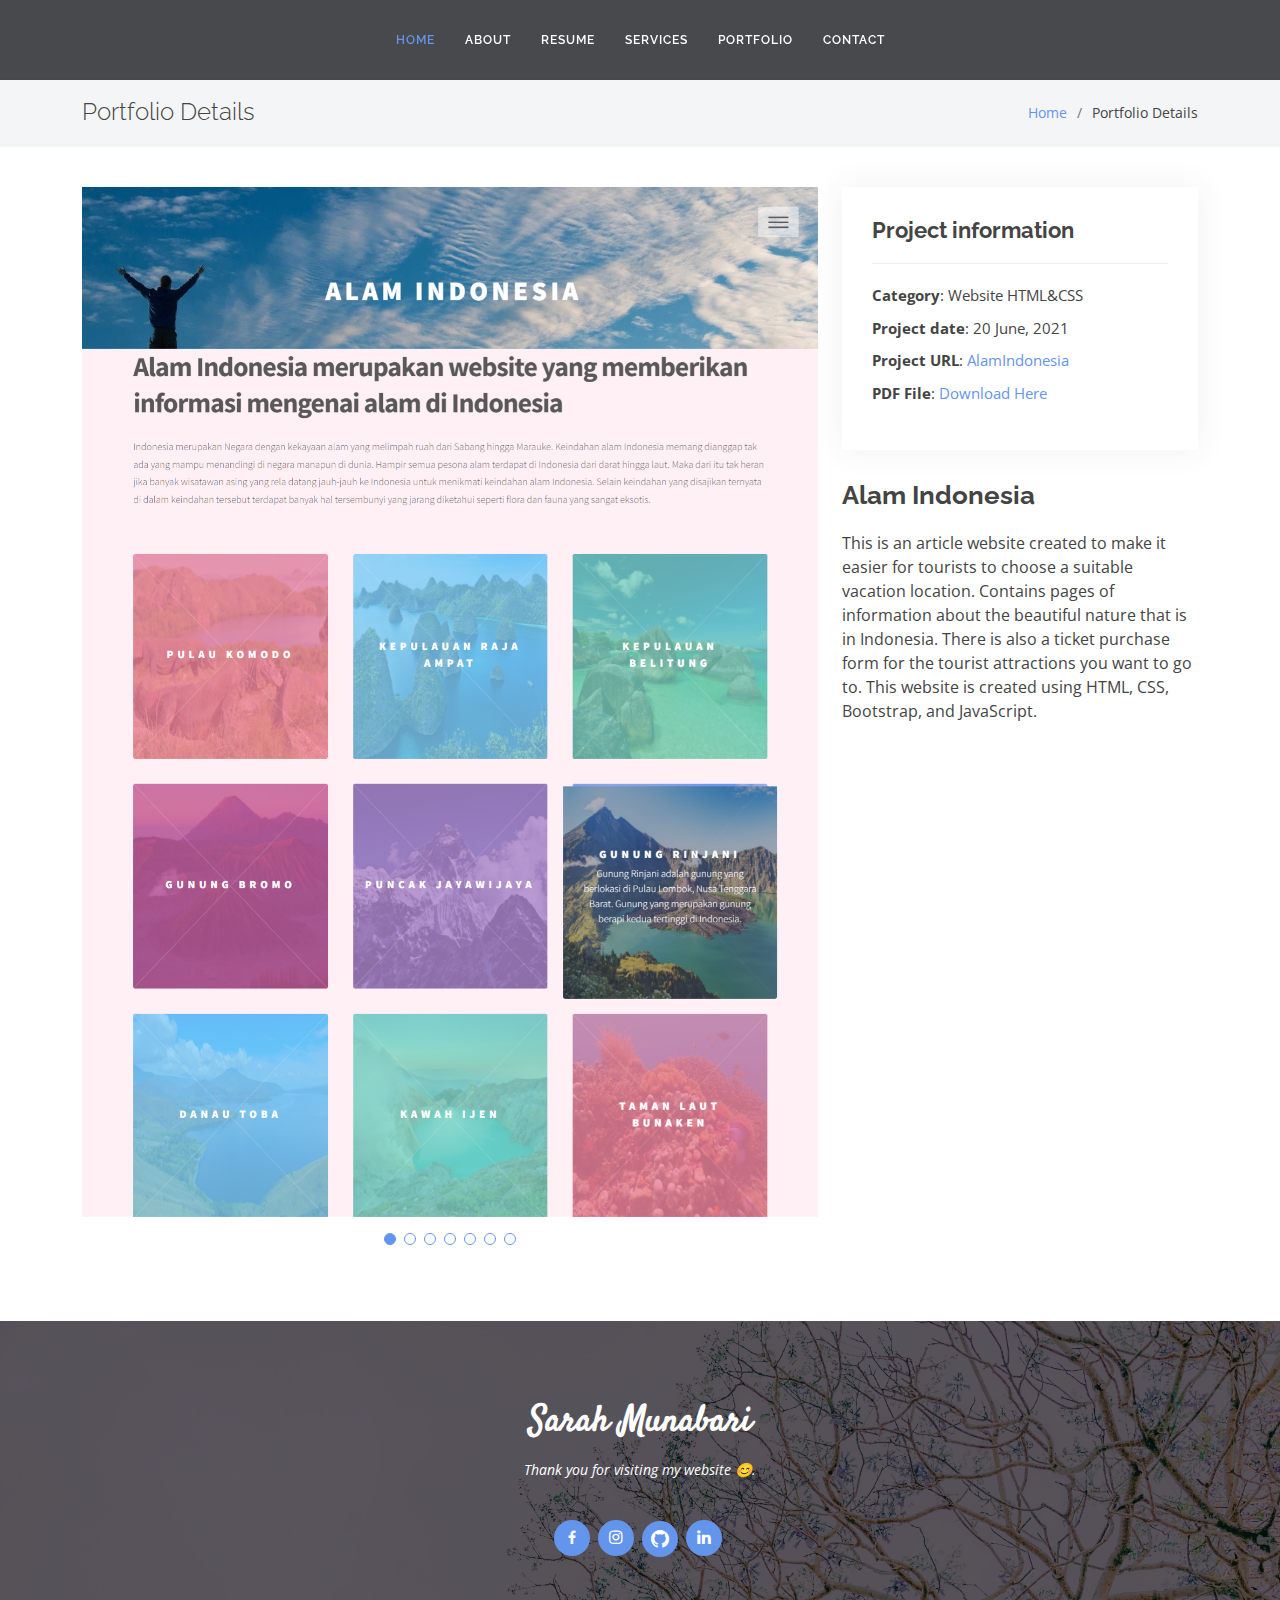
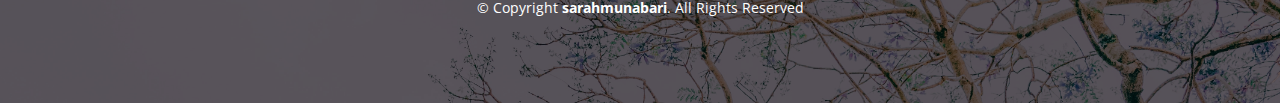
<file: portfolio-details-3-alamindo.html>
<!DOCTYPE html>
<html lang="en">
  <head>
    <meta charset="utf-8" />
    <meta content="width=device-width, initial-scale=1.0" name="viewport" />

    <title>My Portfolio | Sarah Munabari</title>
    <meta content="" name="description" />
    <meta content="" name="keywords" />

    <!-- Favicons -->
    <link href="assets/img/logo.png" rel="icon" />
    <link href="assets/img/logo.png" rel="sarahmunabari-icon" />

    <!-- Google Fonts -->
    <link href="https://fonts.googleapis.com/css?family=Open+Sans:300,300i,400,400i,600,600i,700,700i|Raleway:300,300i,400,400i,500,500i,600,600i,700,700i|Satisfy" rel="stylesheet" />

    <!-- Vendor CSS Files -->
    <link href="assets/vendor/bootstrap/css/bootstrap.min.css" rel="stylesheet" />
    <link href="assets/vendor/bootstrap-icons/bootstrap-icons.css" rel="stylesheet" />
    <link href="assets/vendor/boxicons/css/boxicons.min.css" rel="stylesheet" />
    <link href="assets/vendor/glightbox/css/glightbox.min.css" rel="stylesheet" />
    <link href="assets/vendor/swiper/swiper-bundle.min.css" rel="stylesheet" />

    <!-- Template Main CSS File -->
    <link href="assets/css/style.css" rel="stylesheet" />
  </head>

  <body>
    <!-- ======= Header ======= -->
    <header id="header" class="fixed-top d-flex justify-content-center align-items-center">
      <nav id="navbar" class="navbar">
        <ul>
          <li><a class="nav-link scrollto active" href="index.html">Home</a></li>
          <li><a class="nav-link scrollto" href="index.html">About</a></li>
          <li><a class="nav-link scrollto" href="index.html">Resume</a></li>
          <li><a class="nav-link scrollto" href="index.html">Services</a></li>
          <li><a class="nav-link scrollto" href="index.html">Portfolio</a></li>
          <li><a class="nav-link scrollto" href="index.html">Contact</a></li>
        </ul>
        <i class="bi bi-list mobile-nav-toggle"></i>
      </nav>
      <!-- .navbar -->
    </header>
    <!-- End Header -->

    <main id="main">
      <!-- ======= Breadcrumbs Section ======= -->
      <section class="breadcrumbs">
        <div class="container">
          <div class="d-flex justify-content-between align-items-center">
            <h2>Portfolio Details</h2>
            <ol>
              <li><a href="index.html">Home</a></li>
              <li>Portfolio Details</li>
            </ol>
          </div>
        </div>
      </section>
      <!-- Breadcrumbs Section -->

      <!-- ======= Portfolio Details Section ======= -->
      <section id="portfolio-details" class="portfolio-details">
        <div class="container">
          <div class="row gy-4">
            <div class="col-lg-8">
              <div class="portfolio-details-slider swiper">
                <div class="swiper-wrapper align-items-center">
                  <div class="swiper-slide">
                    <img src="assets/img/portfolio/alamindo/1-home.png" alt="Home" />
                  </div>

                  <div class="swiper-slide">
                    <img src="assets/img/portfolio/alamindo/2-menu.png" alt="Menu" />
                  </div>

                  <div class="swiper-slide">
                    <img src="assets/img/portfolio/alamindo/3-article.png" alt="Article" />
                  </div>

                  <div class="swiper-slide">
                    <img src="assets/img/portfolio/alamindo/4-isiarticle.png" alt="Isi Article" />
                  </div>

                  <div class="swiper-slide">
                    <img src="assets/img/portfolio/alamindo/5-gallery.png" alt="Gallery" />
                  </div>

                  <div class="swiper-slide">
                    <img src="assets/img/portfolio/alamindo/6-aboutus.png" alt="About Us" />
                  </div>

                  <div class="swiper-slide">
                    <img src="assets/img/portfolio/alamindo/7-buytickets.png" alt="Buy Tickets" />
                  </div>
                </div>
                <div class="swiper-pagination"></div>
              </div>
            </div>

            <div class="col-lg-4">
              <div class="portfolio-info">
                <h3>Project information</h3>
                <ul>
                  <li><strong>Category</strong>: Website HTML&CSS</li>
                  <li><strong>Project date</strong>: 20 June, 2021</li>
                  <li><strong>Project URL</strong>: <a href="https://github.com/sarahmunabari/AlamIndonesia">AlamIndonesia</a></li>
                  <li><strong>PDF File</strong>: <a href="https://drive.google.com/uc?export=download&id=1CCeC5FthF9Bs6QXJAOV-hBUe9Y6_xkz3">Download Here</a></li>
                </ul>
              </div>
              <div class="portfolio-description">
                <h2>Alam Indonesia</h2>
                <p>
                  This is an article website created to make it easier for tourists to choose a suitable vacation location. Contains pages of information about the beautiful nature that is in Indonesia. There is also a ticket purchase form
                  for the tourist attractions you want to go to. This website is created using HTML, CSS, Bootstrap, and JavaScript.
                </p>
              </div>
            </div>
          </div>
        </div>
      </section>
      <!-- End Portfolio Details Section -->
    </main>
    <!-- End #main -->

    <!-- ======= Footer ======= -->
    <footer id="footer">
      <div class="container">
        <h3>Sarah Munabari</h3>
        <p>Thank you for visiting my website 😊.</p>
        <div class="social-links">
          <a href="https://www.facebook.com/sarah.munabari/" class="facebook"><i class="bx bxl-facebook"></i></a>
          <a href="https://www.instagram.com/sarahmunabari/" class="instagram"><i class="bx bxl-instagram"></i></a>
          <a href="https://github.com/sarahmunabari/" class="twitter"><i class="bi bi-github"></i></a>
          <a href="https://www.linkedin.com/in/sarahmunabari/" class="linkedin"><i class="bx bxl-linkedin"></i></a>
        </div>
        <div class="copyright">
          &copy; Copyright <strong><span>sarahmunabari</span></strong
          >. All Rights Reserved
        </div>
        <div class="credits">
          <!-- All the links in the footer should remain intact. -->
          <!-- You can delete the links only if you purchased the pro version. -->
          <!-- Licensing information: https://bootstrapmade.com/license/ -->
          <!-- Purchase the pro version with working PHP/AJAX contact form: https://bootstrapmade.com/laura-free-creative-bootstrap-theme/ -->
        </div>
      </div>
    </footer>
    <!-- End Footer -->

    <a href="#" class="back-to-top d-flex align-items-center justify-content-center"><i class="bi bi-arrow-up-short"></i></a>

    <!-- Vendor JS Files -->
    <script src="assets/vendor/purecounter/purecounter_vanilla.js"></script>
    <script src="assets/vendor/bootstrap/js/bootstrap.bundle.min.js"></script>
    <script src="assets/vendor/glightbox/js/glightbox.min.js"></script>
    <script src="assets/vendor/isotope-layout/isotope.pkgd.min.js"></script>
    <script src="assets/vendor/swiper/swiper-bundle.min.js"></script>
    <script src="assets/vendor/waypoints/noframework.waypoints.js"></script>
    <script src="assets/vendor/php-email-form/validate.js"></script>

    <!-- Template Main JS File -->
    <script src="assets/js/main.js"></script>
  </body>
</html>
</file>
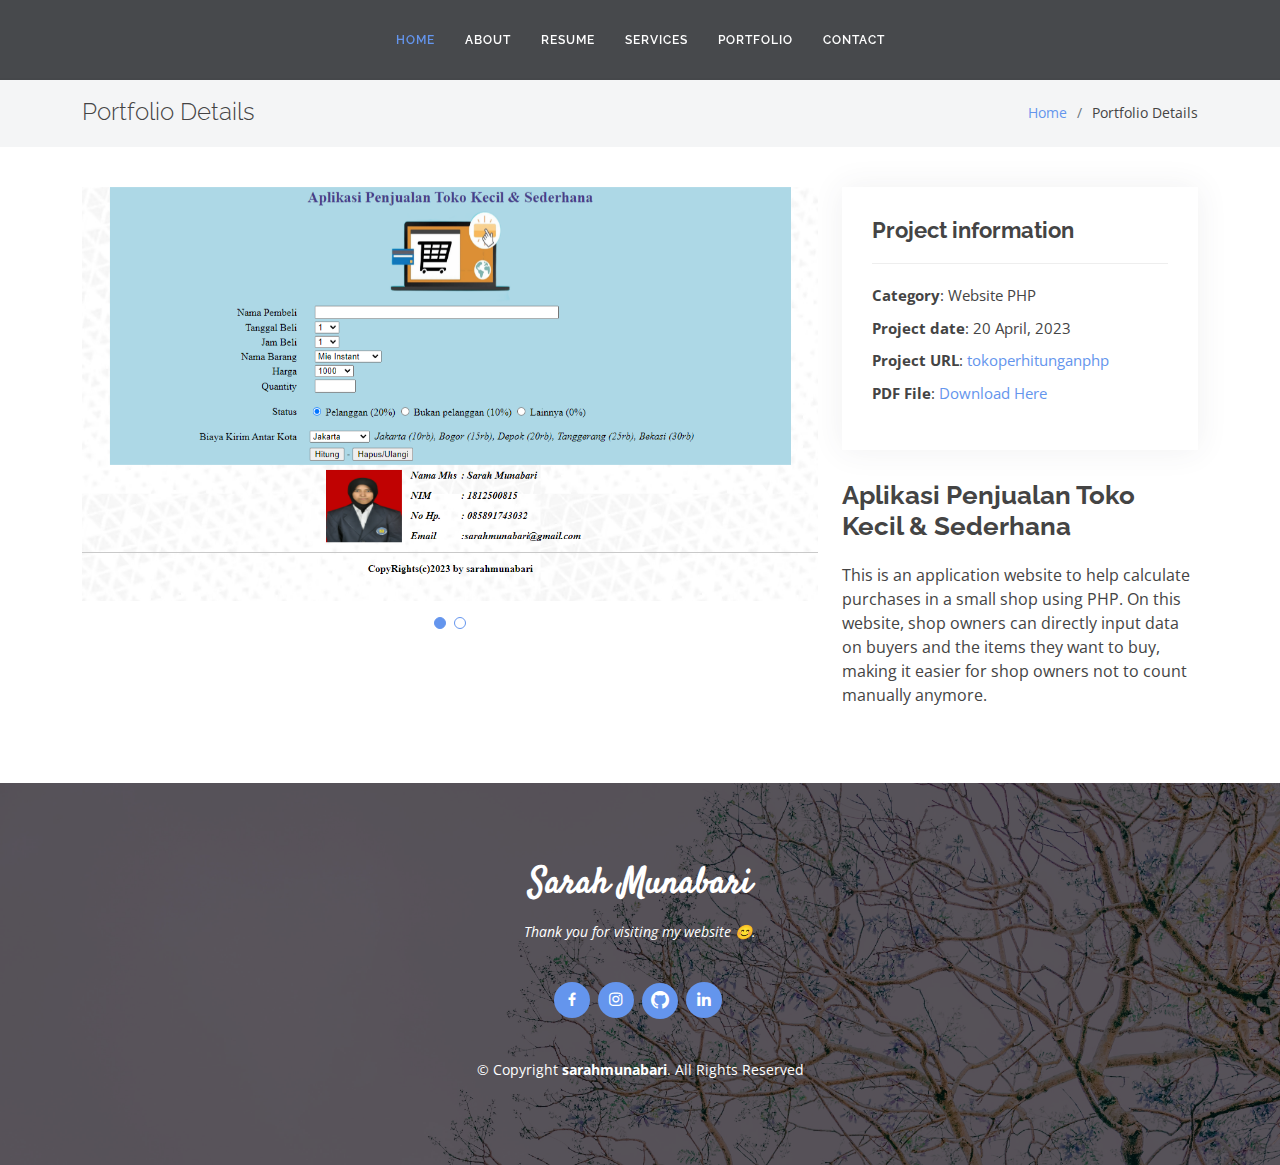
<file: portfolio-details-4-penjualan.html>
<!DOCTYPE html>
<html lang="en">
  <head>
    <meta charset="utf-8" />
    <meta content="width=device-width, initial-scale=1.0" name="viewport" />

    <title>My Portfolio | Sarah Munabari</title>
    <meta content="" name="description" />
    <meta content="" name="keywords" />

    <!-- Favicons -->
    <link href="assets/img/logo.png" rel="icon" />
    <link href="assets/img/logo.png" rel="sarahmunabari-icon" />

    <!-- Google Fonts -->
    <link href="https://fonts.googleapis.com/css?family=Open+Sans:300,300i,400,400i,600,600i,700,700i|Raleway:300,300i,400,400i,500,500i,600,600i,700,700i|Satisfy" rel="stylesheet" />

    <!-- Vendor CSS Files -->
    <link href="assets/vendor/bootstrap/css/bootstrap.min.css" rel="stylesheet" />
    <link href="assets/vendor/bootstrap-icons/bootstrap-icons.css" rel="stylesheet" />
    <link href="assets/vendor/boxicons/css/boxicons.min.css" rel="stylesheet" />
    <link href="assets/vendor/glightbox/css/glightbox.min.css" rel="stylesheet" />
    <link href="assets/vendor/swiper/swiper-bundle.min.css" rel="stylesheet" />

    <!-- Template Main CSS File -->
    <link href="assets/css/style.css" rel="stylesheet" />
  </head>

  <body>
    <!-- ======= Header ======= -->
    <header id="header" class="fixed-top d-flex justify-content-center align-items-center">
      <nav id="navbar" class="navbar">
        <ul>
          <li><a class="nav-link scrollto active" href="index.html">Home</a></li>
          <li><a class="nav-link scrollto" href="index.html">About</a></li>
          <li><a class="nav-link scrollto" href="index.html">Resume</a></li>
          <li><a class="nav-link scrollto" href="index.html">Services</a></li>
          <li><a class="nav-link scrollto" href="index.html">Portfolio</a></li>
          <li><a class="nav-link scrollto" href="index.html">Contact</a></li>
        </ul>
        <i class="bi bi-list mobile-nav-toggle"></i>
      </nav>
      <!-- .navbar -->
    </header>
    <!-- End Header -->

    <main id="main">
      <!-- ======= Breadcrumbs Section ======= -->
      <section class="breadcrumbs">
        <div class="container">
          <div class="d-flex justify-content-between align-items-center">
            <h2>Portfolio Details</h2>
            <ol>
              <li><a href="index.html">Home</a></li>
              <li>Portfolio Details</li>
            </ol>
          </div>
        </div>
      </section>
      <!-- Breadcrumbs Section -->

      <!-- ======= Portfolio Details Section ======= -->
      <section id="portfolio-details" class="portfolio-details">
        <div class="container">
          <div class="row gy-4">
            <div class="col-lg-8">
              <div class="portfolio-details-slider swiper">
                <div class="swiper-wrapper align-items-center">
                  <div class="swiper-slide">
                    <img src="assets/img/portfolio/penjualan/1-aplikasi.png" alt="Aplikasi Penjualan" />
                  </div>

                  <div class="swiper-slide">
                    <img src="assets/img/portfolio/penjualan/2-hasil.png" alt="Hasil Perhitungan" />
                  </div>
                </div>
                <div class="swiper-pagination"></div>
              </div>
            </div>

            <div class="col-lg-4">
              <div class="portfolio-info">
                <h3>Project information</h3>
                <ul>
                  <li><strong>Category</strong>: Website PHP</li>
                  <li><strong>Project date</strong>: 20 April, 2023</li>
                  <li><strong>Project URL</strong>: <a href="https://github.com/sarahmunabari/tokoperhitunganphp">tokoperhitunganphp</a></li>
                  <li><strong>PDF File</strong>: <a href="https://drive.google.com/uc?export=download&id=1MgcY4rB29gHS1PckwkN7HUR3-deTheBz">Download Here</a></li>
                </ul>
              </div>
              <div class="portfolio-description">
                <h2>Aplikasi Penjualan Toko Kecil & Sederhana</h2>
                <p>
                  This is an application website to help calculate purchases in a small shop using PHP. On this website, shop owners can directly input data on buyers and the items they want to buy, making it easier for shop owners not to
                  count manually anymore.
                </p>
              </div>
            </div>
          </div>
        </div>
      </section>
      <!-- End Portfolio Details Section -->
    </main>
    <!-- End #main -->

    <!-- ======= Footer ======= -->
    <footer id="footer">
      <div class="container">
        <h3>Sarah Munabari</h3>
        <p>Thank you for visiting my website 😊.</p>
        <div class="social-links">
          <a href="https://www.facebook.com/sarah.munabari/" class="facebook"><i class="bx bxl-facebook"></i></a>
          <a href="https://www.instagram.com/sarahmunabari/" class="instagram"><i class="bx bxl-instagram"></i></a>
          <a href="https://github.com/sarahmunabari/" class="twitter"><i class="bi bi-github"></i></a>
          <a href="https://www.linkedin.com/in/sarahmunabari/" class="linkedin"><i class="bx bxl-linkedin"></i></a>
        </div>
        <div class="copyright">
          &copy; Copyright <strong><span>sarahmunabari</span></strong
          >. All Rights Reserved
        </div>
        <div class="credits">
          <!-- All the links in the footer should remain intact. -->
          <!-- You can delete the links only if you purchased the pro version. -->
          <!-- Licensing information: https://bootstrapmade.com/license/ -->
          <!-- Purchase the pro version with working PHP/AJAX contact form: https://bootstrapmade.com/laura-free-creative-bootstrap-theme/ -->
        </div>
      </div>
    </footer>
    <!-- End Footer -->

    <a href="#" class="back-to-top d-flex align-items-center justify-content-center"><i class="bi bi-arrow-up-short"></i></a>

    <!-- Vendor JS Files -->
    <script src="assets/vendor/purecounter/purecounter_vanilla.js"></script>
    <script src="assets/vendor/bootstrap/js/bootstrap.bundle.min.js"></script>
    <script src="assets/vendor/glightbox/js/glightbox.min.js"></script>
    <script src="assets/vendor/isotope-layout/isotope.pkgd.min.js"></script>
    <script src="assets/vendor/swiper/swiper-bundle.min.js"></script>
    <script src="assets/vendor/waypoints/noframework.waypoints.js"></script>
    <script src="assets/vendor/php-email-form/validate.js"></script>

    <!-- Template Main JS File -->
    <script src="assets/js/main.js"></script>
  </body>
</html>
</file>
<file: assets/css/style.css>
/**
* Template Name: Laura
* Updated: Mar 10 2023 with Bootstrap v5.2.3
* Template URL: https://bootstrapmade.com/laura-free-creative-bootstrap-theme/
* Author: BootstrapMade.com
* License: https://bootstrapmade.com/license/
*/

/*--------------------------------------------------------------
# General
--------------------------------------------------------------*/
body {
  font-family: "Open Sans", sans-serif;
  color: #444444;
}

a {
  color: #6495ed;
  text-decoration: none;
}

a:hover {
  color: #ffc85a;
  text-decoration: none;
}

h1,
h2,
h3,
h4,
h5,
h6 {
  font-family: "Raleway", sans-serif;
}

/*--------------------------------------------------------------
# Back to top button
--------------------------------------------------------------*/
.back-to-top {
  position: fixed;
  visibility: hidden;
  opacity: 0;
  right: 15px;
  bottom: 15px;
  z-index: 996;
  background: #6495ed;
  width: 40px;
  height: 40px;
  border-radius: 4px;
  transition: all 0.4s;
}

.back-to-top i {
  font-size: 28px;
  color: #fff;
  line-height: 0;
}

.back-to-top:hover {
  background: #ffc550;
  color: #fff;
}

.back-to-top.active {
  visibility: visible;
  opacity: 1;
}

/*--------------------------------------------------------------
# Header
--------------------------------------------------------------*/
#header {
  z-index: 997;
  transition: all 0.5s;
  height: 80px;
  background: rgba(25, 28, 31, 0.8);
}

#header.header-transparent {
  background: transparent;
}

#header.header-scrolled {
  height: 60px;
  background: rgba(25, 28, 31, 0.8);
}

/*--------------------------------------------------------------
# Navigation Menu
--------------------------------------------------------------*/
/**
* Desktop Navigation 
*/
.navbar {
  padding: 0;
}

.navbar ul {
  margin: 0;
  padding: 0;
  display: flex;
  list-style: none;
  align-items: center;
}

.navbar li {
  position: relative;
}

.navbar a,
.navbar a:focus {
  display: flex;
  align-items: center;
  justify-content: space-between;
  padding: 10px 15px;
  color: #fff;
  white-space: nowrap;
  transition: 0.3s;
  font-size: 12px;
  font-family: "Raleway", sans-serif;
  text-transform: uppercase;
  font-weight: 600;
  letter-spacing: 1px;
}

.navbar a i,
.navbar a:focus i {
  font-size: 12px;
  line-height: 0;
  margin-left: 5px;
}

.navbar a:hover,
.navbar .active,
.navbar .active:focus,
.navbar li:hover > a {
  color: #6495ed;
}

.navbar .dropdown ul {
  display: block;
  position: absolute;
  left: 14px;
  top: calc(100% + 30px);
  margin: 0;
  padding: 10px 0;
  z-index: 99;
  opacity: 0;
  visibility: hidden;
  background: #fff;
  box-shadow: 0px 0px 30px rgba(127, 137, 161, 0.25);
  transition: 0.3s;
  border-radius: 4px;
}

.navbar .dropdown ul li {
  min-width: 200px;
}

.navbar .dropdown ul a {
  padding: 10px 20px;
  font-size: 14px;
  text-transform: none;
  font-weight: 400;
  color: #3b434a;
  letter-spacing: 1px;
}

.navbar .dropdown ul a i {
  font-size: 12px;
}

.navbar .dropdown ul a:hover,
.navbar .dropdown ul .active:hover,
.navbar .dropdown ul li:hover > a {
  color: #6495ed;
}

.navbar .dropdown:hover > ul {
  opacity: 1;
  top: 100%;
  visibility: visible;
}

.navbar .dropdown .dropdown ul {
  top: 0;
  left: calc(100% - 30px);
  visibility: hidden;
}

.navbar .dropdown .dropdown:hover > ul {
  opacity: 1;
  top: 0;
  left: 100%;
  visibility: visible;
}

@media (max-width: 1366px) {
  .navbar .dropdown .dropdown ul {
    left: -90%;
  }

  .navbar .dropdown .dropdown:hover > ul {
    left: -100%;
  }
}

/**
* Mobile Navigation 
*/
.mobile-nav-toggle {
  color: #fff;
  font-size: 28px;
  cursor: pointer;
  display: none;
  line-height: 0;
  transition: 0.5s;
}

@media (max-width: 991px) {
  .mobile-nav-toggle {
    display: block;
  }

  .navbar ul {
    display: none;
  }
}

.navbar-mobile {
  position: fixed;
  overflow: hidden;
  top: 0;
  right: 0;
  left: 0;
  bottom: 0;
  background: rgba(36, 41, 46, 0.9);
  transition: 0.3s;
  z-index: 999;
}

.navbar-mobile .mobile-nav-toggle {
  position: absolute;
  top: 15px;
  right: 15px;
}

.navbar-mobile ul {
  display: block;
  position: absolute;
  top: 55px;
  right: 15px;
  bottom: 15px;
  left: 15px;
  padding: 10px 0;
  border-radius: 10px;
  background-color: #fff;
  overflow-y: auto;
  transition: 0.3s;
}

.navbar-mobile a,
.navbar-mobile a:focus {
  padding: 10px 20px;
  font-size: 14px;
  color: #3b434a;
}

.navbar-mobile a:hover,
.navbar-mobile .active,
.navbar-mobile li:hover > a {
  color: #6495ed;
}

.navbar-mobile .getstarted,
.navbar-mobile .getstarted:focus {
  margin: 15px;
}

.navbar-mobile .dropdown ul {
  position: static;
  display: none;
  margin: 10px 20px;
  padding: 10px 0;
  z-index: 99;
  opacity: 1;
  visibility: visible;
  background: #fff;
  box-shadow: 0px 0px 30px rgba(127, 137, 161, 0.25);
}

.navbar-mobile .dropdown ul li {
  min-width: 200px;
}

.navbar-mobile .dropdown ul a {
  padding: 10px 20px;
}

.navbar-mobile .dropdown ul a i {
  font-size: 12px;
}

.navbar-mobile .dropdown ul a:hover,
.navbar-mobile .dropdown ul .active:hover,
.navbar-mobile .dropdown ul li:hover > a {
  color: #6495ed;
}

.navbar-mobile .dropdown > .dropdown-active {
  display: block;
}

/*--------------------------------------------------------------
# Hero Section
--------------------------------------------------------------*/
#hero {
  width: 100%;
  height: 100vh;
  background: url("../img/bg.jpg") top right;
  background-size: cover;
  position: relative;
}

#hero:before {
  content: "";
  background: rgba(0, 0, 0, 0.65);
  position: absolute;
  bottom: 0;
  top: 0;
  left: 0;
  right: 0;
}

#hero .hero-container {
  position: absolute;
  bottom: 0;
  top: 0;
  left: 0;
  right: 0;
  display: flex;
  justify-content: center;
  align-items: center;
  flex-direction: column;
  padding: 0 15px;
}

#hero h1 {
  margin: 0 0 10px 0;
  font-size: 64px;
  font-family: "Satisfy", serif;
  color: #fff;
}

#hero h2 {
  color: #eee;
  margin-bottom: 50px;
  font-size: 13px;
  font-weight: 500;
  letter-spacing: 1px;
  text-transform: uppercase;
}

#hero .btn-scroll {
  transition: 0.4s;
  color: rgba(255, 255, 255, 0.6);
  animation: up-down 1s ease-in-out infinite alternate-reverse both;
}

#hero .btn-scroll i {
  font-size: 48px;
}

#hero .btn-scroll:hover {
  color: #6495ed;
}

@media (min-width: 1024px) {
  #hero {
    background-attachment: fixed;
  }
}

@media (max-width: 575px) {
  #hero h1 {
    font-size: 40px;
  }

  #hero h2 {
    text-align: center;
    margin-bottom: 30px;
  }
}

@keyframes up-down {
  0% {
    transform: translateY(5px);
  }

  100% {
    transform: translateY(-5px);
  }
}

/*--------------------------------------------------------------
# Sections General
--------------------------------------------------------------*/
section {
  padding: 60px 0;
}

.section-bg {
  background-color: white;
}

.section-title {
  text-align: center;
  padding: 30px 0;
  position: relative;
}

.section-title h2 {
  font-size: 32px;
  font-weight: 700;
  text-transform: uppercase;
  margin-bottom: 20px;
  padding-bottom: 0;
  color: #3b434a;
  position: relative;
  z-index: 2;
}

.section-title span {
  position: absolute;
  top: 30px;
  color: #eef0f2;
  left: 0;
  right: 0;
  z-index: 1;
  font-weight: 700;
  font-size: 52px;
  text-transform: uppercase;
  line-height: 0;
}

.section-title p {
  margin-bottom: 0;
  position: relative;
  z-index: 2;
}

@media (max-width: 575px) {
  .section-title h2 {
    font-size: 28px;
    margin-bottom: 15px;
  }

  .section-title span {
    font-size: 38px;
  }
}

/*--------------------------------------------------------------
# Breadcrumbs
--------------------------------------------------------------*/
.breadcrumbs {
  padding: 20px 0;
  background-color: #f4f5f6;
  min-height: 40px;
  margin-top: 78px;
}

@media (max-width: 992px) {
  .breadcrumbs {
    margin-top: 60px;
  }
}

.breadcrumbs h2 {
  font-size: 24px;
  font-weight: 300;
  margin: 0;
}

@media (max-width: 992px) {
  .breadcrumbs h2 {
    margin: 0 0 10px 0;
  }
}

.breadcrumbs ol {
  display: flex;
  flex-wrap: wrap;
  list-style: none;
  padding: 0;
  margin: 0;
  font-size: 14px;
}

.breadcrumbs ol li + li {
  padding-left: 10px;
}

.breadcrumbs ol li + li::before {
  display: inline-block;
  padding-right: 10px;
  color: #6c757d;
  content: "/";
}

@media (max-width: 768px) {
  .breadcrumbs .d-flex {
    display: block !important;
  }

  .breadcrumbs ol {
    display: block;
  }

  .breadcrumbs ol li {
    display: inline-block;
  }
}

/*--------------------------------------------------------------
# About Me
--------------------------------------------------------------*/
.about .content h3 {
  font-weight: 700;
  font-size: 26px;
  color: #3b434a;
  text-transform: uppercase;
}

.about .content ul {
  list-style: none;
  padding: 0;
}

.about .content ul li {
  margin-bottom: 20px;
  display: flex;
  align-items: center;
}

.about .content ul strong {
  margin-right: 10px;
}

.about .content ul i {
  font-size: 16px;
  margin-right: 5px;
  color: #6495ed;
  line-height: 0;
}

.about .content p:last-child {
  margin-bottom: 0;
}

.about .content .count-box {
  width: 100%;
}

.about .content .count-box i {
  display: block;
  font-size: 36px;
  color: #6495ed;
  float: left;
  line-height: 0;
}

.about .content .count-box span {
  font-size: 36px;
  line-height: 30px;
  display: block;
  font-weight: 700;
  color: #3b434a;
  margin-left: 50px;
}

.about .content .count-box p {
  padding: 15px 0 0 0;
  margin: 0 0 0 50px;
  font-family: "Raleway", sans-serif;
  font-size: 14px;
  color: #5d6a75;
}

.about .content .count-box a {
  font-weight: 600;
  display: block;
  margin-top: 20px;
  color: #5d6a75;
  font-size: 15px;
  font-family: "Satisfy", serif;
  transition: ease-in-out 0.3s;
}

.about .content .count-box a:hover {
  color: #82909c;
}

.about .image {
  background: url("../img/fotosarah-2.png") center center no-repeat;
  background-size: cover;
  min-height: 500px;
}

.about .skills-content {
  margin-top: 30px;
}

.about .skills-content .progress {
  height: 60px;
  display: block;
  background: none;
  border-radius: 0;
}

.about .skills-content .progress .skill {
  padding: 10px 0;
  margin: 0 0 6px 0;
  text-transform: uppercase;
  display: block;
  font-weight: 700;
  font-family: "Raleway", sans-serif;
  color: #3b434a;
}

.about .skills-content .progress .skill .val {
  float: right;
  font-style: normal;
}

.about .skills-content .progress-bar-wrap {
  background: #e6e8eb;
}

.about .skills-content .progress-bar {
  width: 1px;
  height: 10px;
  transition: 0.9s;
  background-color: #6495ed;
}

/*--------------------------------------------------------------
# My Resume
--------------------------------------------------------------*/
.resume .resume-title {
  font-size: 26px;
  font-weight: 700;
  margin-top: 20px;
  margin-bottom: 20px;
  color: #3b434a;
}

.resume .resume-item {
  padding: 0 0 20px 20px;
  margin-top: -2px;
  border-left: 2px solid #82909c;
  position: relative;
}

.resume .resume-item h4 {
  line-height: 18px;
  font-size: 16px;
  font-weight: 700;
  text-transform: uppercase;
  color: #6495ed;
  margin-bottom: 10px;
}

.resume .resume-item h5 {
  font-size: 16px;
  background: #eef0f2;
  padding: 5px 15px;
  display: inline-block;
  font-weight: 600;
  margin-bottom: 10px;
}

.resume .resume-item ul {
  padding-left: 20px;
}

.resume .resume-item ul li {
  padding-bottom: 10px;
}

.resume .resume-item:last-child {
  padding-bottom: 0;
}

.resume .resume-item::before {
  content: "";
  position: absolute;
  width: 16px;
  height: 16px;
  border-radius: 50px;
  left: -9px;
  top: 0;
  background: #fff;
  border: 2px solid #82909c;
}

/*--------------------------------------------------------------
# My Services
--------------------------------------------------------------*/
.services .icon-box {
  padding: 30px;
  position: relative;
  overflow: hidden;
  background: #fff;
  box-shadow: 0 10px 29px 0 rgba(68, 88, 144, 0.1);
  transition: all 0.3s ease-in-out;
  text-align: center;
  border: 1px solid #fff;
}

.services .icon {
  margin: 0 auto 20px auto;
  padding-top: 17px;
  display: inline-block;
  text-align: center;
  border-radius: 50%;
  width: 72px;
  height: 72px;
  background: #fff4df;
}

.services .icon i {
  font-size: 36px;
  line-height: 1;
  color: #6495ed;
}

.services .title {
  font-weight: 700;
  margin-bottom: 15px;
  font-size: 18px;
}

.services .title a {
  color: #111;
  transition: 0.3s;
}

.services .description {
  font-size: 15px;
  line-height: 28px;
  margin-bottom: 0;
}

.services .icon-box:hover {
  border-color: #6495ed;
}

.services .icon-box:hover .title a {
  color: #6495ed;
}

/*--------------------------------------------------------------
# Testimonials
--------------------------------------------------------------*/
.testimonials {
  padding: 80px 0;
  background: url("../img/bg-7.jpg") no-repeat;
  background-position: center center;
  background-size: cover;
  position: relative;
}

.testimonials::before {
  content: "";
  position: absolute;
  left: 0;
  right: 0;
  top: 0;
  bottom: 0;
  background: rgba(14, 16, 17, 0.7);
}

.testimonials .section-header {
  margin-bottom: 40px;
}

.testimonials .testimonials-carousel,
.testimonials .testimonials-slider {
  overflow: hidden;
}

.testimonials .testimonial-item {
  text-align: center;
  color: #fff;
}

.testimonials .testimonial-item .testimonial-img {
  width: 100px;
  border-radius: 50%;
  border: 6px solid rgba(255, 255, 255, 0.15);
  margin: 0 auto;
}

.testimonials .testimonial-item h3 {
  font-size: 20px;
  font-weight: bold;
  margin: 10px 0 5px 0;
  color: #fff;
}

.testimonials .testimonial-item h4 {
  font-size: 14px;
  color: #ddd;
  margin: 0 0 15px 0;
}

.testimonials .testimonial-item .quote-icon-left,
.testimonials .testimonial-item .quote-icon-right {
  color: rgba(255, 255, 255, 0.4);
  font-size: 26px;
}

.testimonials .testimonial-item .quote-icon-left {
  display: inline-block;
  left: -5px;
  position: relative;
}

.testimonials .testimonial-item .quote-icon-right {
  display: inline-block;
  right: -5px;
  position: relative;
  top: 10px;
}

.testimonials .testimonial-item p {
  font-style: italic;
  margin: 0 auto 15px auto;
  color: #eee;
}

.testimonials .swiper-pagination {
  margin-top: 20px;
  position: relative;
}

.testimonials .swiper-pagination .swiper-pagination-bullet {
  width: 12px;
  height: 12px;
  opacity: 1;
  background-color: rgba(255, 255, 255, 0.4);
}

.testimonials .swiper-pagination .swiper-pagination-bullet-active {
  background-color: #6495ed;
}

@media (min-width: 992px) {
  .testimonials .testimonial-item p {
    width: 80%;
  }
}

/*--------------------------------------------------------------
# My Portfolio
--------------------------------------------------------------*/
.portfolio #portfolio-flters {
  list-style: none;
  margin-bottom: 20px;
}

.portfolio #portfolio-flters li {
  cursor: pointer;
  display: inline-block;
  margin: 0 10px 10px 10px;
  font-size: 15px;
  font-weight: 600;
  line-height: 1;
  padding: 7px 10px;
  text-transform: uppercase;
  color: #444444;
  transition: all 0.3s ease-in-out;
  border: 2px solid #fff;
}

.portfolio #portfolio-flters li:hover,
.portfolio #portfolio-flters li.filter-active {
  color: #f3a200;
  border-color: #6495ed;
}

.portfolio .portfolio-item {
  margin-bottom: 30px;
}

.portfolio .portfolio-item .portfolio-img {
  overflow: hidden;
}

.portfolio .portfolio-item .portfolio-img img {
  transition: all 0.8s ease-in-out;
}

.portfolio .portfolio-item .portfolio-info {
  opacity: 0;
  position: absolute;
  left: 15px;
  bottom: 0;
  z-index: 3;
  right: 15px;
  transition: all ease-in-out 0.3s;
  background: rgba(0, 0, 0, 0.5);
  padding: 10px 15px;
}

.portfolio .portfolio-item .portfolio-info h4 {
  font-size: 18px;
  color: #fff;
  font-weight: 600;
  color: #fff;
  margin-bottom: 0px;
}

.portfolio .portfolio-item .portfolio-info p {
  color: rgba(255, 255, 255, 0.8);
  font-size: 14px;
  margin-bottom: 0;
}

.portfolio .portfolio-item .portfolio-info .preview-link,
.portfolio .portfolio-item .portfolio-info .details-link {
  position: absolute;
  right: 40px;
  font-size: 24px;
  top: calc(50% - 18px);
  color: #fff;
  transition: 0.3s;
}

.portfolio .portfolio-item .portfolio-info .preview-link:hover,
.portfolio .portfolio-item .portfolio-info .details-link:hover {
  color: #ffc041;
}

.portfolio .portfolio-item .portfolio-info .details-link {
  right: 10px;
}

.portfolio .portfolio-item:hover .portfolio-img img {
  transform: scale(1.2);
}

.portfolio .portfolio-item:hover .portfolio-info {
  opacity: 1;
}

/*--------------------------------------------------------------
# Portfolio Details
--------------------------------------------------------------*/
.portfolio-details {
  padding-top: 40px;
}

.portfolio-details .portfolio-details-slider img {
  width: 100%;
}

.portfolio-details .portfolio-details-slider .swiper-pagination {
  margin-top: 20px;
  position: relative;
}

.portfolio-details .portfolio-details-slider .swiper-pagination .swiper-pagination-bullet {
  width: 12px;
  height: 12px;
  background-color: #fff;
  opacity: 1;
  border: 1px solid #6495ed;
}

.portfolio-details .portfolio-details-slider .swiper-pagination .swiper-pagination-bullet-active {
  background-color: #6495ed;
}

.portfolio-details .portfolio-info {
  padding: 30px;
  box-shadow: 0px 0 30px rgba(59, 67, 74, 0.08);
}

.portfolio-details .portfolio-info h3 {
  font-size: 22px;
  font-weight: 700;
  margin-bottom: 20px;
  padding-bottom: 20px;
  border-bottom: 1px solid #eee;
}

.portfolio-details .portfolio-info ul {
  list-style: none;
  padding: 0;
  font-size: 15px;
}

.portfolio-details .portfolio-info ul li + li {
  margin-top: 10px;
}

.portfolio-details .portfolio-description {
  padding-top: 30px;
}

.portfolio-details .portfolio-description h2 {
  font-size: 26px;
  font-weight: 700;
  margin-bottom: 20px;
}

.portfolio-details .portfolio-description p {
  padding: 0;
}

/*--------------------------------------------------------------
# Contact Me
--------------------------------------------------------------*/
.contact .info-box {
  color: #444444;
  text-align: center;
  box-shadow: 0 0 30px rgba(214, 215, 216, 0.6);
  padding: 20px 0 30px 0;
}

.contact .info-box i.bx {
  font-size: 24px;
  color: #6495ed;
  border-radius: 50%;
  padding: 15px;
  background: #fff6e4;
}

.contact .info-box h3 {
  font-size: 20px;
  color: #777777;
  font-weight: 700;
  margin: 10px 0;
}

.contact .info-box p {
  padding: 0;
  line-height: 24px;
  font-size: 14px;
  margin-bottom: 0;
}

.contact .social-links {
  margin-top: 15px;
  display: flex;
  justify-content: center;
}

.contact .social-links a {
  font-size: 18px;
  display: inline-block;
  color: #687683;
  line-height: 1;
  margin: 0 8px;
  transition: 0.3s;
  padding: 14px;
  border-radius: 50px;
  border: 1px solid #dde1e4;
}

.contact .social-links a:hover {
  color: #fff;
  border-color: #6495ed;
  background: #6495ed;
}

.contact .php-email-form {
  box-shadow: 0 0 30px rgba(214, 215, 216, 0.6);
  padding: 27px;
}

.contact .php-email-form .validate {
  display: none;
  color: red;
  margin: 0 0 15px 0;
  font-weight: 400;
  font-size: 13px;
}

.contact .php-email-form .error-message {
  display: none;
  color: #fff;
  background: #ed3c0d;
  text-align: left;
  padding: 15px;
  font-weight: 600;
}

.contact .php-email-form .error-message br + br {
  margin-top: 25px;
}

.contact .php-email-form .sent-message {
  display: none;
  color: #fff;
  background: #18d26e;
  text-align: center;
  padding: 15px;
  font-weight: 600;
}

.contact .php-email-form .loading {
  display: none;
  background: #fff;
  text-align: center;
  padding: 15px;
}

.contact .php-email-form .loading:before {
  content: "";
  display: inline-block;
  border-radius: 50%;
  width: 24px;
  height: 24px;
  margin: 0 10px -6px 0;
  border: 3px solid #18d26e;
  border-top-color: #eee;
  animation: animate-loading 1s linear infinite;
}

.contact .php-email-form input,
.contact .php-email-form textarea {
  border-radius: 0;
  box-shadow: none;
  font-size: 14px;
}

.contact .php-email-form input::focus,
.contact .php-email-form textarea::focus {
  background-color: #6495ed;
}

.contact .php-email-form input {
  padding: 10px 15px;
}

.contact .php-email-form textarea {
  padding: 12px 15px;
}

.contact .php-email-form button[type="submit"] {
  background: #6495ed;
  border: 0;
  padding: 10px 24px;
  color: #fff;
  transition: 0.4s;
  border-radius: 5px;
}

.contact .php-email-form button[type="submit"]:hover {
  background: #ffc85a;
}

@keyframes animate-loading {
  0% {
    transform: rotate(0deg);
  }

  100% {
    transform: rotate(360deg);
  }
}

/*--------------------------------------------------------------
# Footer
--------------------------------------------------------------*/
#footer {
  background: url("../img/bg-5.jpg") top center no-repeat;
  background-size: cover;
  color: #fff;
  font-size: 14px;
  text-align: center;
  padding: 80px 0;
  position: relative;
}

#footer::before {
  content: "";
  position: absolute;
  left: 0;
  right: 0;
  top: 0;
  bottom: 0;
  background: rgba(0, 0, 0, 0.6);
}

#footer .container {
  position: relative;
}

#footer h3 {
  font-size: 36px;
  font-weight: 700;
  color: #fff;
  position: relative;
  font-family: "Satisfy", serif;
  padding: 0;
  margin: 0 0 15px 0;
}

#footer p {
  font-size: 15;
  font-style: italic;
  padding: 0;
  margin: 0 0 40px 0;
}

#footer .social-links {
  margin: 0 0 40px 0;
}

#footer .social-links a {
  font-size: 18px;
  display: inline-block;
  background: #6495ed;
  color: #fff;
  line-height: 1;
  padding: 8px 0;
  margin-right: 4px;
  border-radius: 50%;
  text-align: center;
  width: 36px;
  height: 36px;
  transition: 0.3s;
}

#footer .social-links a:hover {
  background: #f3a200;
  color: #fff;
  text-decoration: none;
}

#footer .copyright {
  margin: 0 0 5px 0;
}

#footer .credits {
  font-size: 13px;
}
</file>
